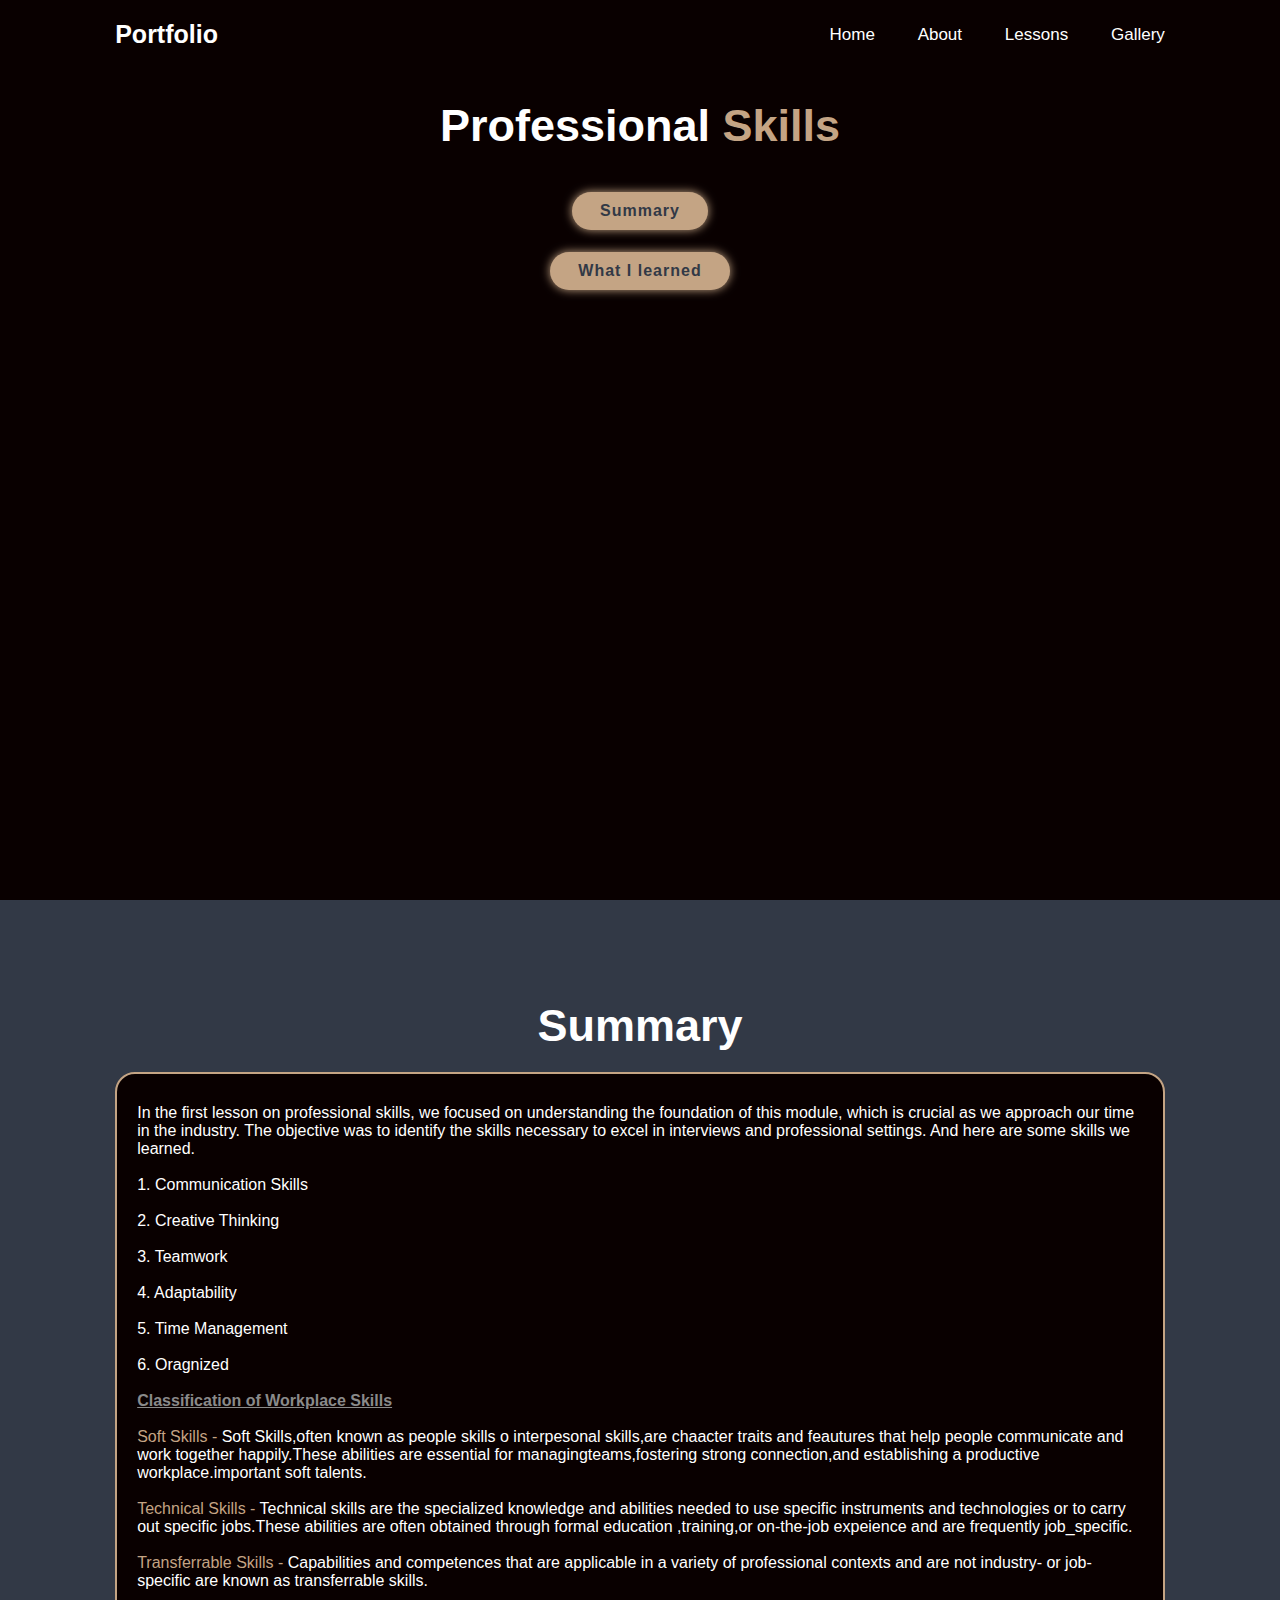
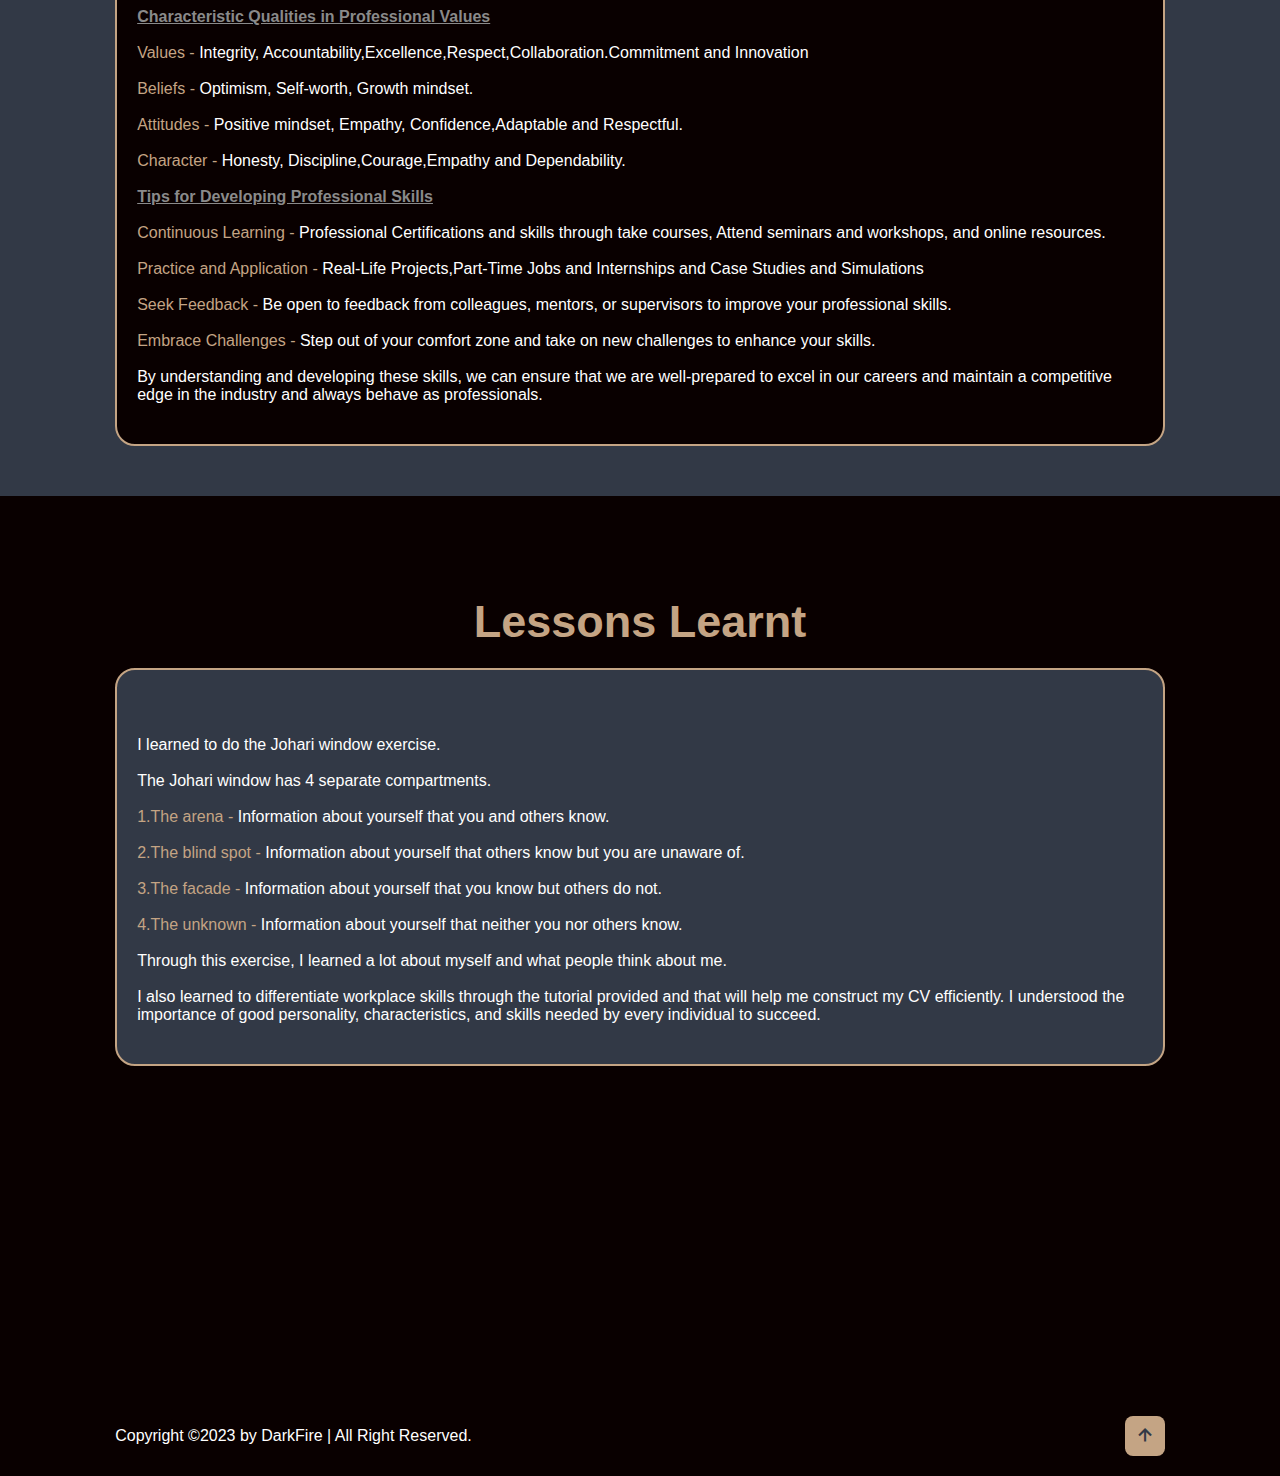
<file: professional skills/1.html>
<!-- <br><br> <span class="span1"></span>
<br><br><span> - </span> -->
                
<!DOCTYPE html>
<html lang="en">
<head>
    <meta charset="UTF-8">
    <meta name="viewport" content="width=device-width, initial-scale=1.0">
    <link href='https://unpkg.com/boxicons@2.1.4/css/boxicons.min.css' rel='stylesheet'>
    <link rel="stylesheet" href="index.css">
    <style>
        .Lessons h2{
            margin-bottom: 40px;
        }
        .button-container {
            text-align: center;
        }
        .Summary{
            background: var(--second-bg-color);
        }
        .summary-card p{
            background:var(--bg-color) ;
            padding: 3rem 2rem 4rem;
            border-radius: 2rem;
            text-align: left;
            border: .2rem solid var(--main-color);
            font-size: 1.6rem;
            margin: 2rem 0 3rem;
        }
        .lesson-card p{
            background:var(--second-bg-color) ;
            padding: 3rem 2rem 4rem;
            border-radius: 2rem;
            text-align: left;
            border: .2rem solid var(--main-color);
            font-size: 1.6rem;
            margin: 2rem 0 3rem;
        }
    </style>
    <title>Document</title>
</head>
<body>
    <!-- navbar section design  -->
    <header class="header">
        <a href="#" class="logo">Portfolio</a>

        <box-icon name='menu' id="menu-icon"></box-icon>

        <nav class="navbar">
            <a href="index.html">Home</a>
            <a href="index.html#about">About</a>
            <a href="index.html#services">Lessons</a>
            <a href="index.html#portfolio">Gallery</a>
        </nav>
    </header>

    <!-- button section design  -->
    <section class="Lessons" id="Lessons">
        <h2 class="heading">Professional <span>Skills</span></h2>

        <div class="button-container">
            <a href="#Summary" class="btn">Summary</a><br><br><br>
            <a href="#learnt" class="btn">What I learned</a><br><br><br>
            <!-- <a href="#application" class="btn">How I can apply them</a><br><br><br> -->

        </div>
    </section>

    <!-- summary section design  -->
    <section class="Summary" id="Summary">
        <h2 class="heading">Summary</h2>
        <div class="summary-card">
            <p>In the first lesson on professional skills, we focused on understanding the foundation of this module, which is crucial as we approach our time in the industry. The objective was to identify the skills necessary to excel in interviews and professional settings. And here are some skills we learned.
                <br><br> 1. Communication Skills
                <br><br> 2. Creative Thinking</span> 
                <br><br> 3. Teamwork
                <br><br> 4. Adaptability 
                <br><br> 5. Time Management
                <br><br> 6. Oragnized

                <br><br> <span class="span1">Classification of Workplace Skills</span>
                <br><br><span>Soft Skills - </span>Soft Skills,often known as people skills o interpesonal skills,are chaacter traits and feautures that help people communicate and work together happily.These abilities are essential for managingteams,fostering strong connection,and establishing a productive workplace.important soft talents.
                <br><br><span>Technical Skills - </span>Technical skills are the specialized knowledge and abilities needed to use specific instruments and technologies or to carry out specific jobs.These abilities are often obtained through formal education ,training,or on-the-job expeience and are frequently job_specific.
                <br><br><span>Transferrable Skills - </span>Capabilities and competences that are applicable in a variety of professional contexts and are not industry- or job-specific are known as transferrable skills. 
                
                <br><br> <span class="span1">Characteristic Qualities in Professional Values</span>
                <br><br><span>Values - </span>Integrity, Accountability,Excellence,Respect,Collaboration.Commitment and Innovation
                <br><br><span>Beliefs - </span> Optimism, Self-worth, Growth mindset.

                <br><br><span>Attitudes - </span>Positive mindset, Empathy, Confidence,Adaptable and Respectful.
                <br><br><span>Character - </span>Honesty, Discipline,Courage,Empathy and Dependability.

                <br><br> <span class="span1">Tips for Developing Professional Skills</span>
                <br><br><span>Continuous Learning - </span>Professional Certifications and skills through take courses, Attend seminars and workshops, and online resources.
                <br><br><span>Practice and Application - </span>Real-Life Projects,Part-Time Jobs and Internships and Case Studies and Simulations
                <br><br><span>Seek Feedback - </span>Be open to feedback from colleagues, mentors, or supervisors to improve your professional skills.
                <br><br><span>Embrace Challenges - </span>Step out of your comfort zone and take on new challenges to enhance your skills.
                <br><br>By understanding and developing these skills, we can ensure that we are well-prepared to excel in our careers and maintain a competitive edge in the industry and always behave as professionals.
            </p> 
        </div>
    </section>

    <!-- learnt section design  -->
    <section class="learnt" id="learnt">
        <h2 class="heading"><span>Lessons Learnt</span></h2>
        <div class="lesson-card">
            <p>
                <br><br>I learned to do the Johari window exercise.
                
                <br><br>The Johari window has 4 separate compartments.
                <br><br><span>1.The arena - </span>Information about yourself that you and others know.
                <br><br><span>2.The blind spot - </span>Information about yourself that others know but you are unaware of.
                <br><br><span>3.The facade - </span>Information about yourself that you know but others do not.
                <br><br><span>4.The unknown - </span>Information about yourself that neither you nor others know.

                <br><br>Through this exercise, I learned a lot about myself and what people think about me.
                <br><br>I also learned to differentiate workplace skills through the tutorial provided and that will help me construct my CV efficiently. I understood the importance of good personality, characteristics, and skills needed by every individual to succeed.
            </p>
        </div>
    </section>

    <footer class="footer">
        <div class="footer-text">
            <p>Copyright &copy;2023 by DarkFire | All Right Reserved.</p>
        </div>

        <div class="footer-iconTop">
            <a href="#Lessons"><i class='bx bx-up-arrow-alt'></i></a>
        </div>
    </footer>
    
    <script src="script.js"></script>
</body>
</html>
</file>
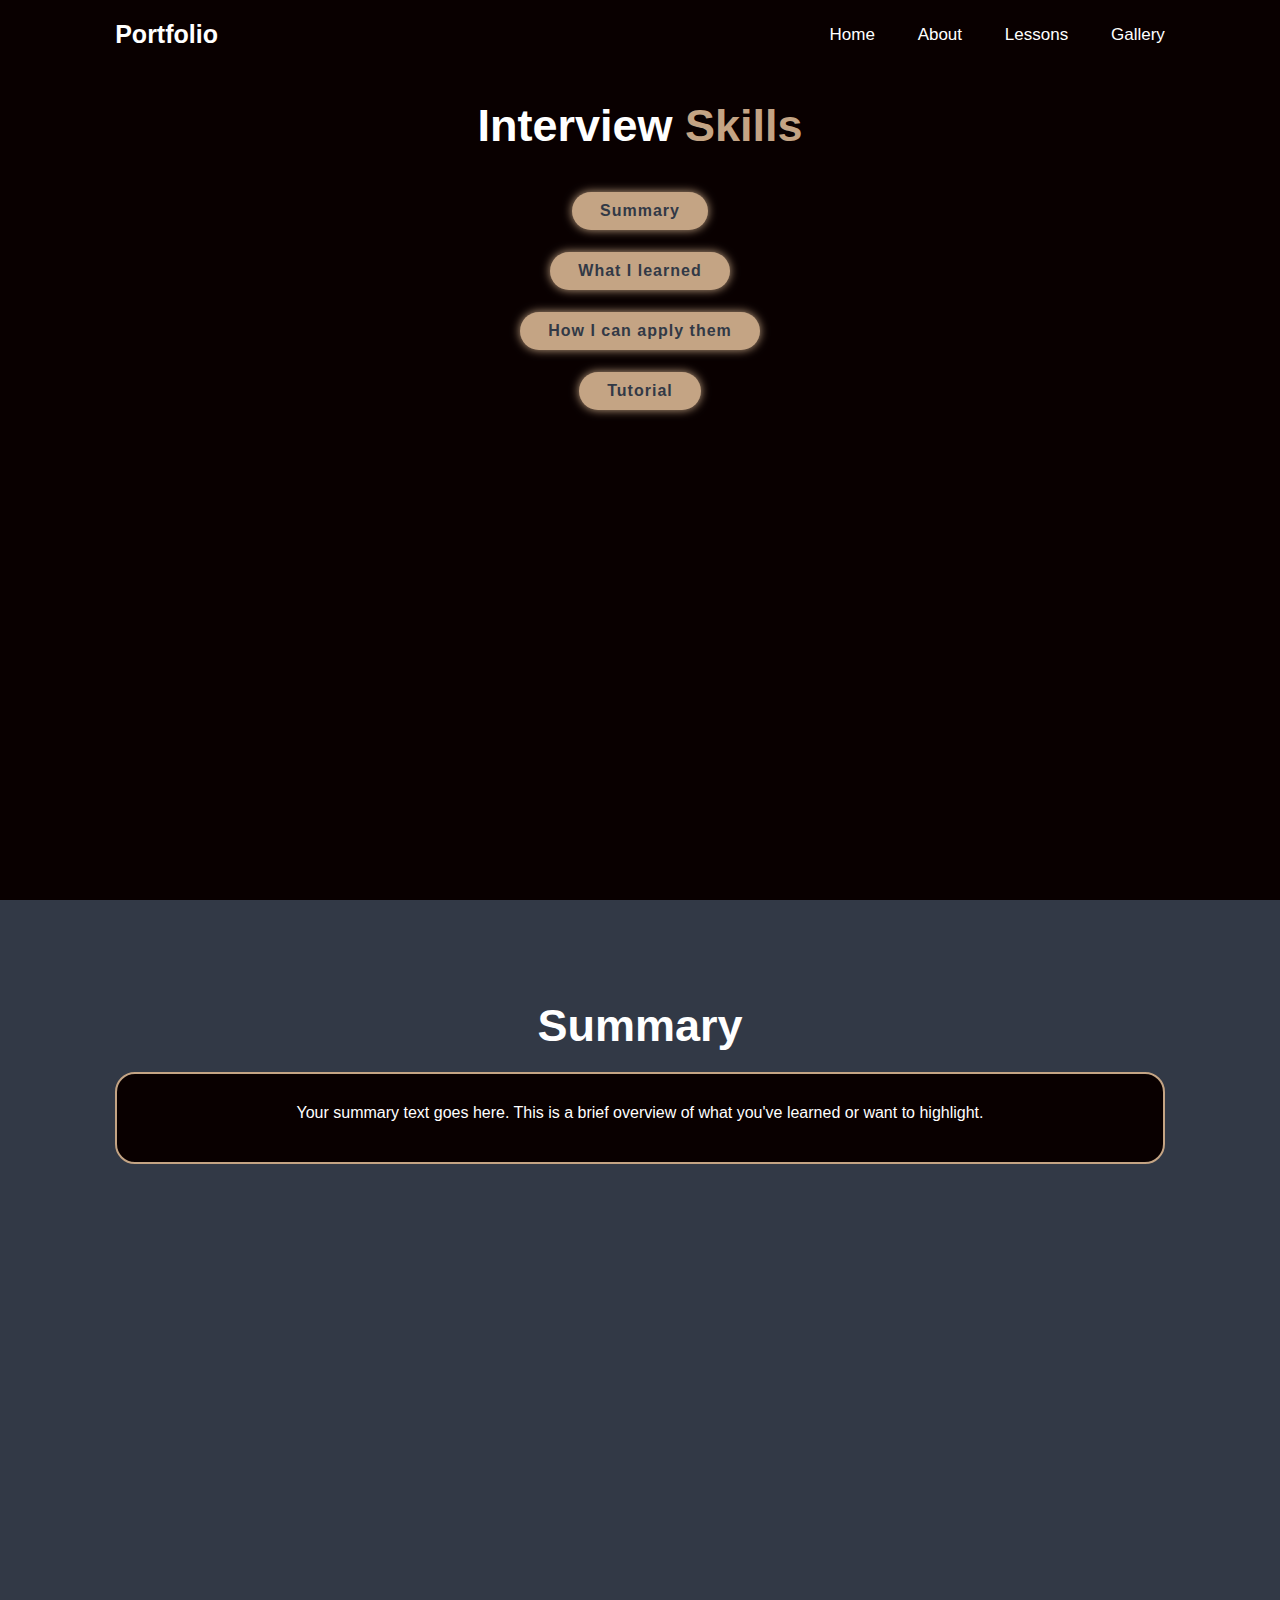
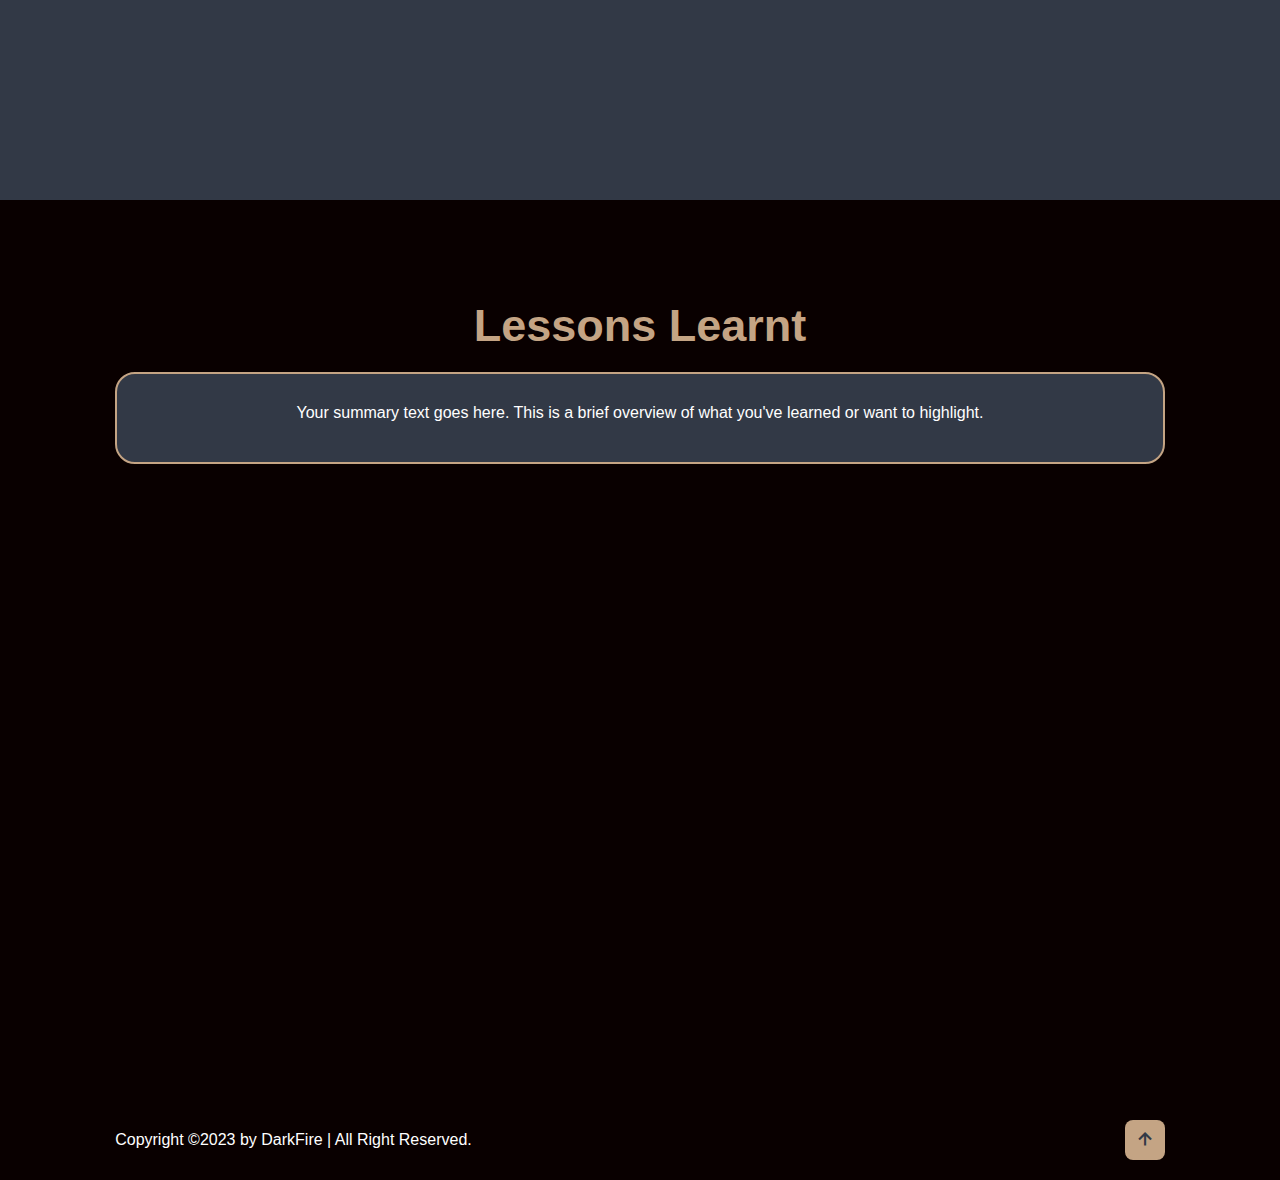
<file: professional skills/11.html>
<!DOCTYPE html>
<html lang="en">
<head>
    <meta charset="UTF-8">
    <meta name="viewport" content="width=device-width, initial-scale=1.0">
    <link href='https://unpkg.com/boxicons@2.1.4/css/boxicons.min.css' rel='stylesheet'>
    <link rel="stylesheet" href="index.css">
    <style>
        .Lessons h2{
            margin-bottom: 40px;
        }
        .button-container {
            text-align: center;
        }
        .Summary{
            background: var(--second-bg-color);
        }
        .summary-card p{
            background:var(--bg-color) ;
            padding: 3rem 2rem 4rem;
            border-radius: 2rem;
            text-align: center;
            border: .2rem solid var(--main-color);
            font-size: 1.6rem;
            margin: 2rem 0 3rem;
        }
        .lesson-card p{
            background:var(--second-bg-color) ;
            padding: 3rem 2rem 4rem;
            border-radius: 2rem;
            text-align: center;
            border: .2rem solid var(--main-color);
            font-size: 1.6rem;
            margin: 2rem 0 3rem;
        }
    </style>
    <title>Document</title>
</head>
<body>
    <!-- navbar section design  -->
    <header class="header">
        <a href="#" class="logo">Portfolio</a>

        <box-icon name='menu' id="menu-icon"></box-icon>

        <nav class="navbar">
            <a href="index.html">Home</a>
            <a href="index.html#about">About</a>
            <a href="index.html#services">Lessons</a>
            <a href="index.html#portfolio">Gallery</a>
        </nav>
    </header>

    <!-- button section design  -->
    <section class="Lessons" id="Lessons">
        <h2 class="heading">Interview <span>Skills</span></h2>

        <div class="button-container">
            <a href="#Summary" class="btn">Summary</a><br><br><br>
            <a href="#learnt" class="btn">What I learned</a><br><br><br>
            <a href="#application" class="btn">How I can apply them</a><br><br><br>
            <a href="#tutorial" class="btn">Tutorial</a>
        </div>
    </section>

    <!-- summary section design  -->
    <section class="Summary" id="Summary">
        <h2 class="heading">Summary</h2>
        <div class="summary-card">
            <p>Your summary text goes here. This is a brief overview of what you've learned or want to highlight.</p>
        </div>
    </section>

    <!-- learnt section design  -->
    <section class="learnt" id="learnt">
        <h2 class="heading"><span>Lessons Learnt</span></h2>
        <div class="lesson-card">
            <p>Your summary text goes here. This is a brief overview of what you've learned or want to highlight.</p>
        </div>
    </section>

    <footer class="footer">
        <div class="footer-text">
            <p>Copyright &copy;2023 by DarkFire | All Right Reserved.</p>
        </div>

        <div class="footer-iconTop">
            <a href="#Lessons"><i class='bx bx-up-arrow-alt'></i></a>
        </div>
    </footer>
    
    <script src="script.js"></script>
</body>
</html>
</file>
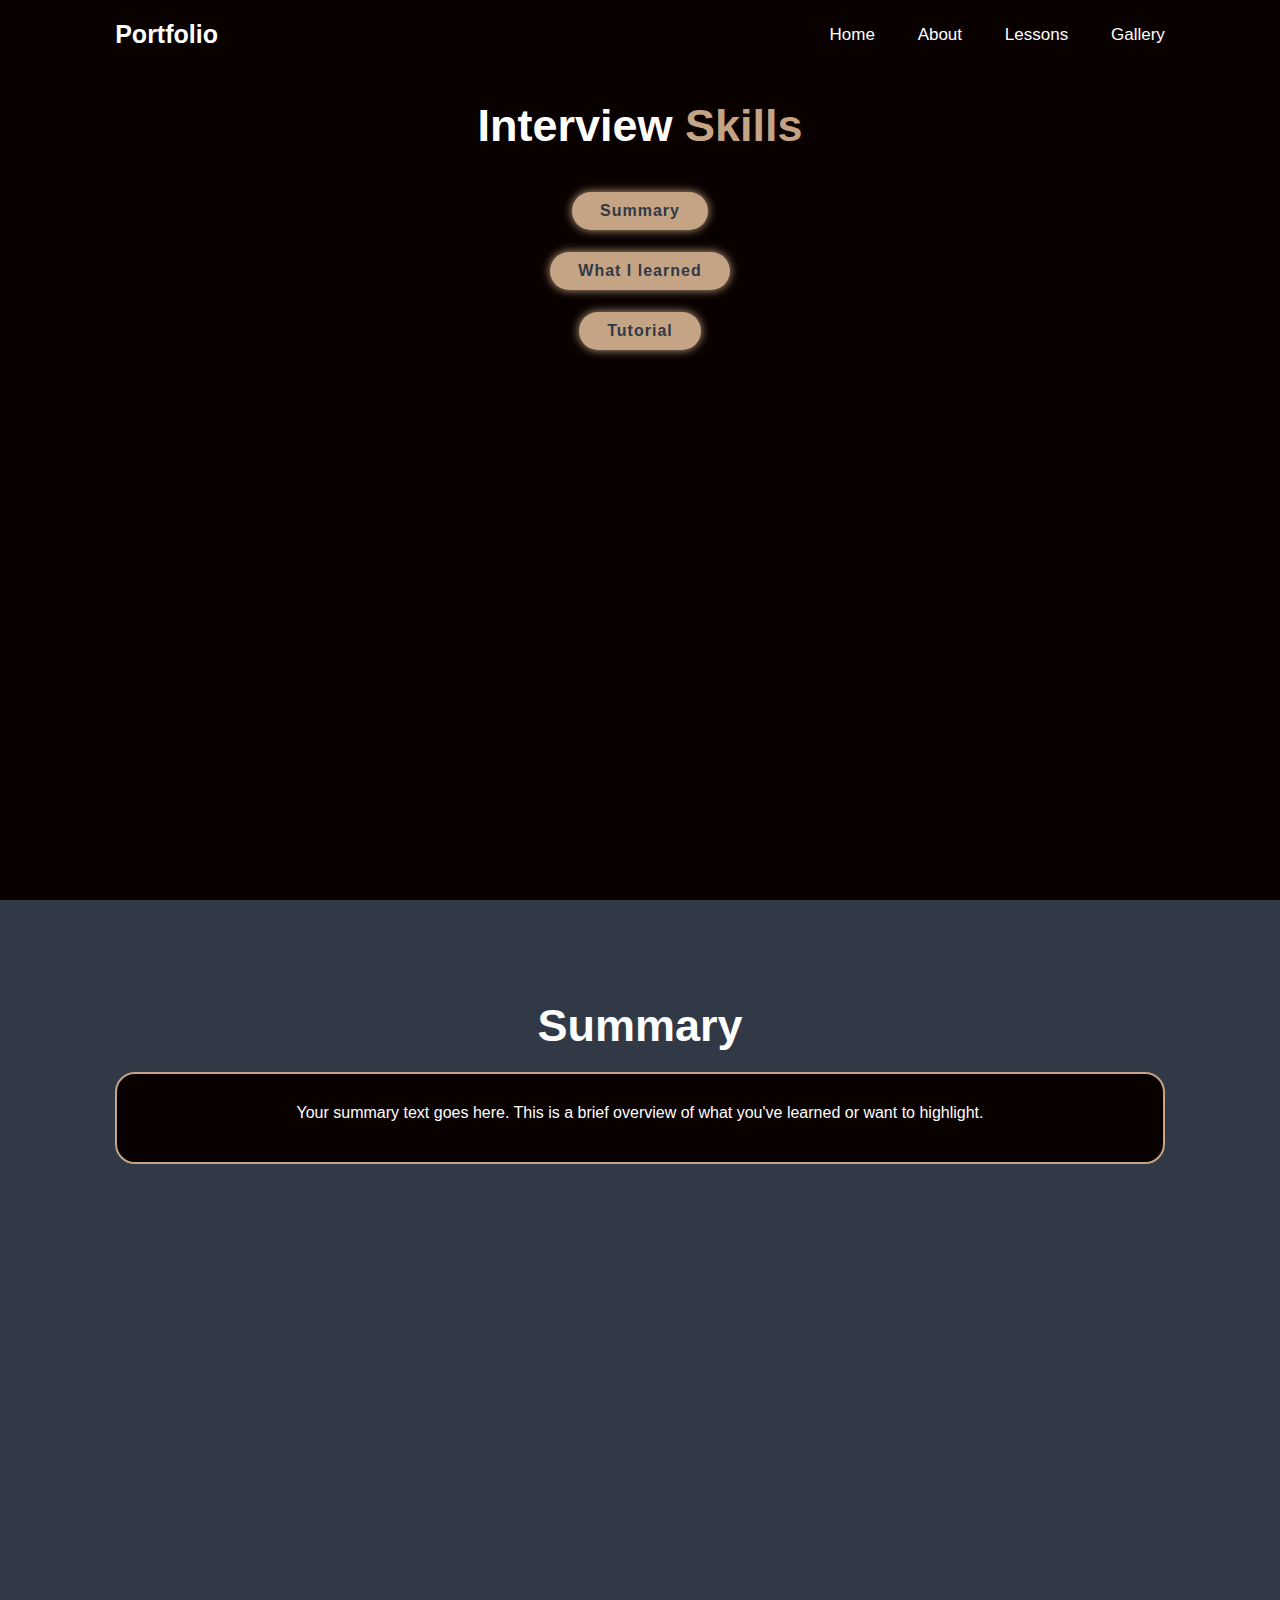
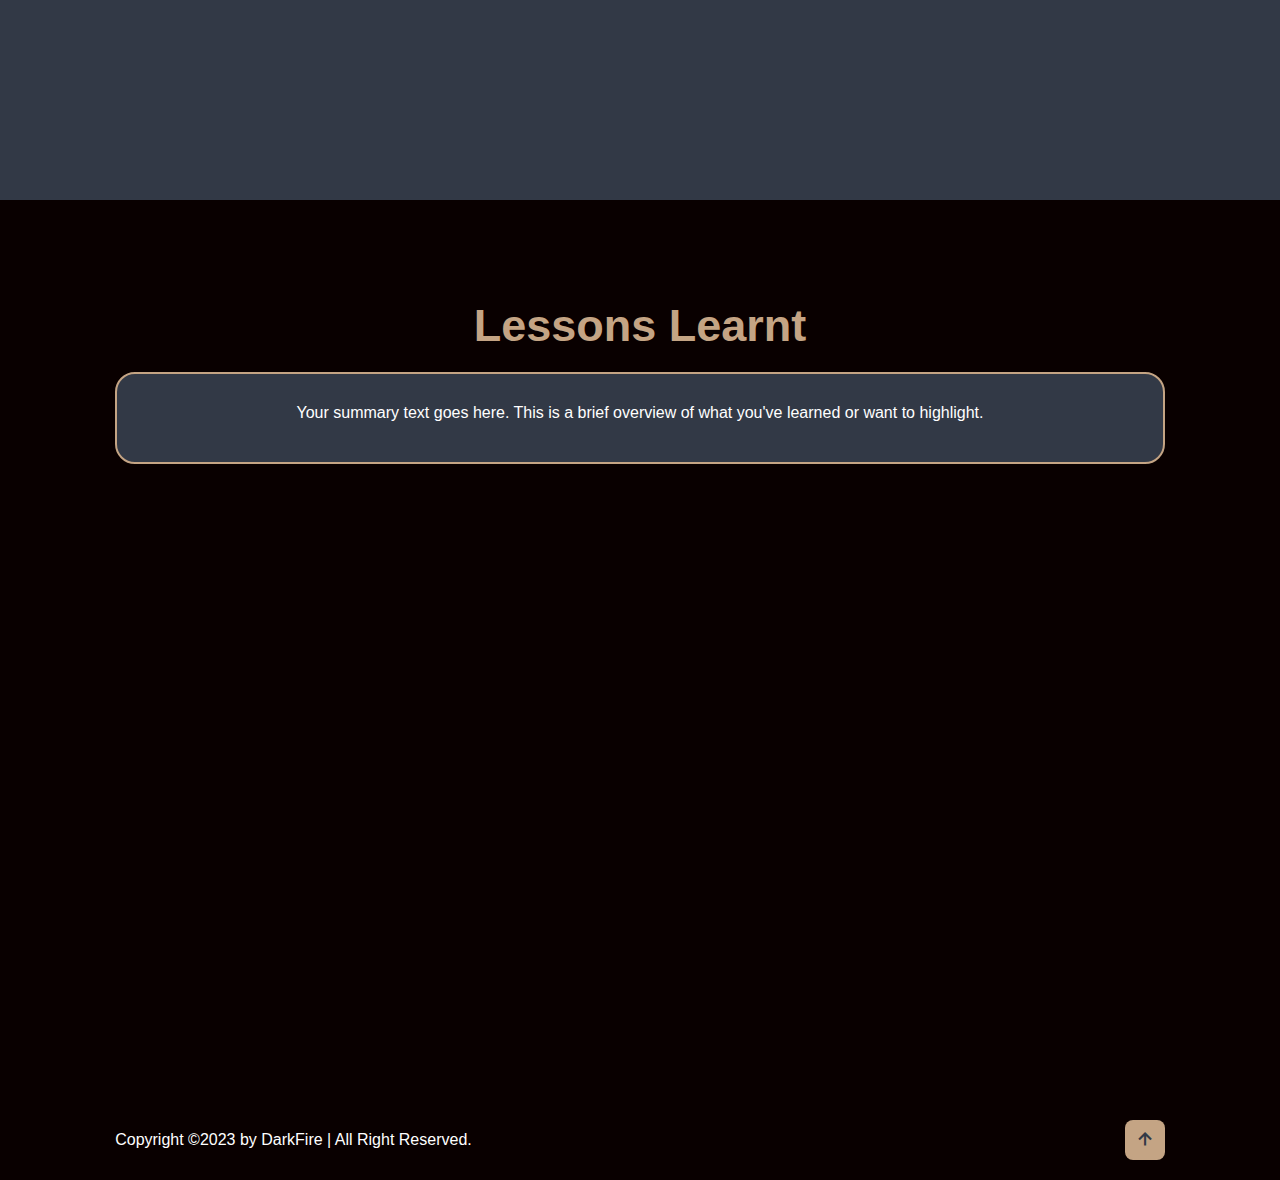
<file: professional skills/12.html>
<!DOCTYPE html>
<html lang="en">
<head>
    <meta charset="UTF-8">
    <meta name="viewport" content="width=device-width, initial-scale=1.0">
    <link href='https://unpkg.com/boxicons@2.1.4/css/boxicons.min.css' rel='stylesheet'>
    <link rel="stylesheet" href="index.css">
    <style>
        .Lessons h2{
            margin-bottom: 40px;
        }
        .button-container {
            text-align: center;
        }
        .Summary{
            background: var(--second-bg-color);
        }
        .summary-card p{
            background:var(--bg-color) ;
            padding: 3rem 2rem 4rem;
            border-radius: 2rem;
            text-align: center;
            border: .2rem solid var(--main-color);
            font-size: 1.6rem;
            margin: 2rem 0 3rem;
        }
        .lesson-card p{
            background:var(--second-bg-color) ;
            padding: 3rem 2rem 4rem;
            border-radius: 2rem;
            text-align: center;
            border: .2rem solid var(--main-color);
            font-size: 1.6rem;
            margin: 2rem 0 3rem;
        }
    </style>
    <title>Document</title>
</head>
<body>
    <!-- navbar section design  -->
    <header class="header">
        <a href="#" class="logo">Portfolio</a>

        <box-icon name='menu' id="menu-icon"></box-icon>

        <nav class="navbar">
            <a href="index.html">Home</a>
            <a href="index.html#about">About</a>
            <a href="index.html#services">Lessons</a>
            <a href="index.html#portfolio">Gallery</a>
        </nav>
    </header>

    <!-- button section design  -->
    <section class="Lessons" id="Lessons">
        <h2 class="heading">Interview <span>Skills</span></h2>

        <div class="button-container">
            <a href="#Summary" class="btn">Summary</a><br><br><br>
            <a href="#learnt" class="btn">What I learned</a><br><br><br>
            <a href="#tutorial" class="btn">Tutorial</a>
        </div>
    </section>

    <!-- summary section design  -->
    <section class="Summary" id="Summary">
        <h2 class="heading">Summary</h2>
        <div class="summary-card">
            <p>Your summary text goes here. This is a brief overview of what you've learned or want to highlight.</p>
        </div>
    </section>

    <!-- learnt section design  -->
    <section class="learnt" id="learnt">
        <h2 class="heading"><span>Lessons Learnt</span></h2>
        <div class="lesson-card">
            <p>Your summary text goes here. This is a brief overview of what you've learned or want to highlight.</p>
        </div>
    </section>

    <footer class="footer">
        <div class="footer-text">
            <p>Copyright &copy;2023 by DarkFire | All Right Reserved.</p>
        </div>

        <div class="footer-iconTop">
            <a href="#Lessons"><i class='bx bx-up-arrow-alt'></i></a>
        </div>
    </footer>
    
    <script src="script.js"></script>
</body>
</html>
</file>
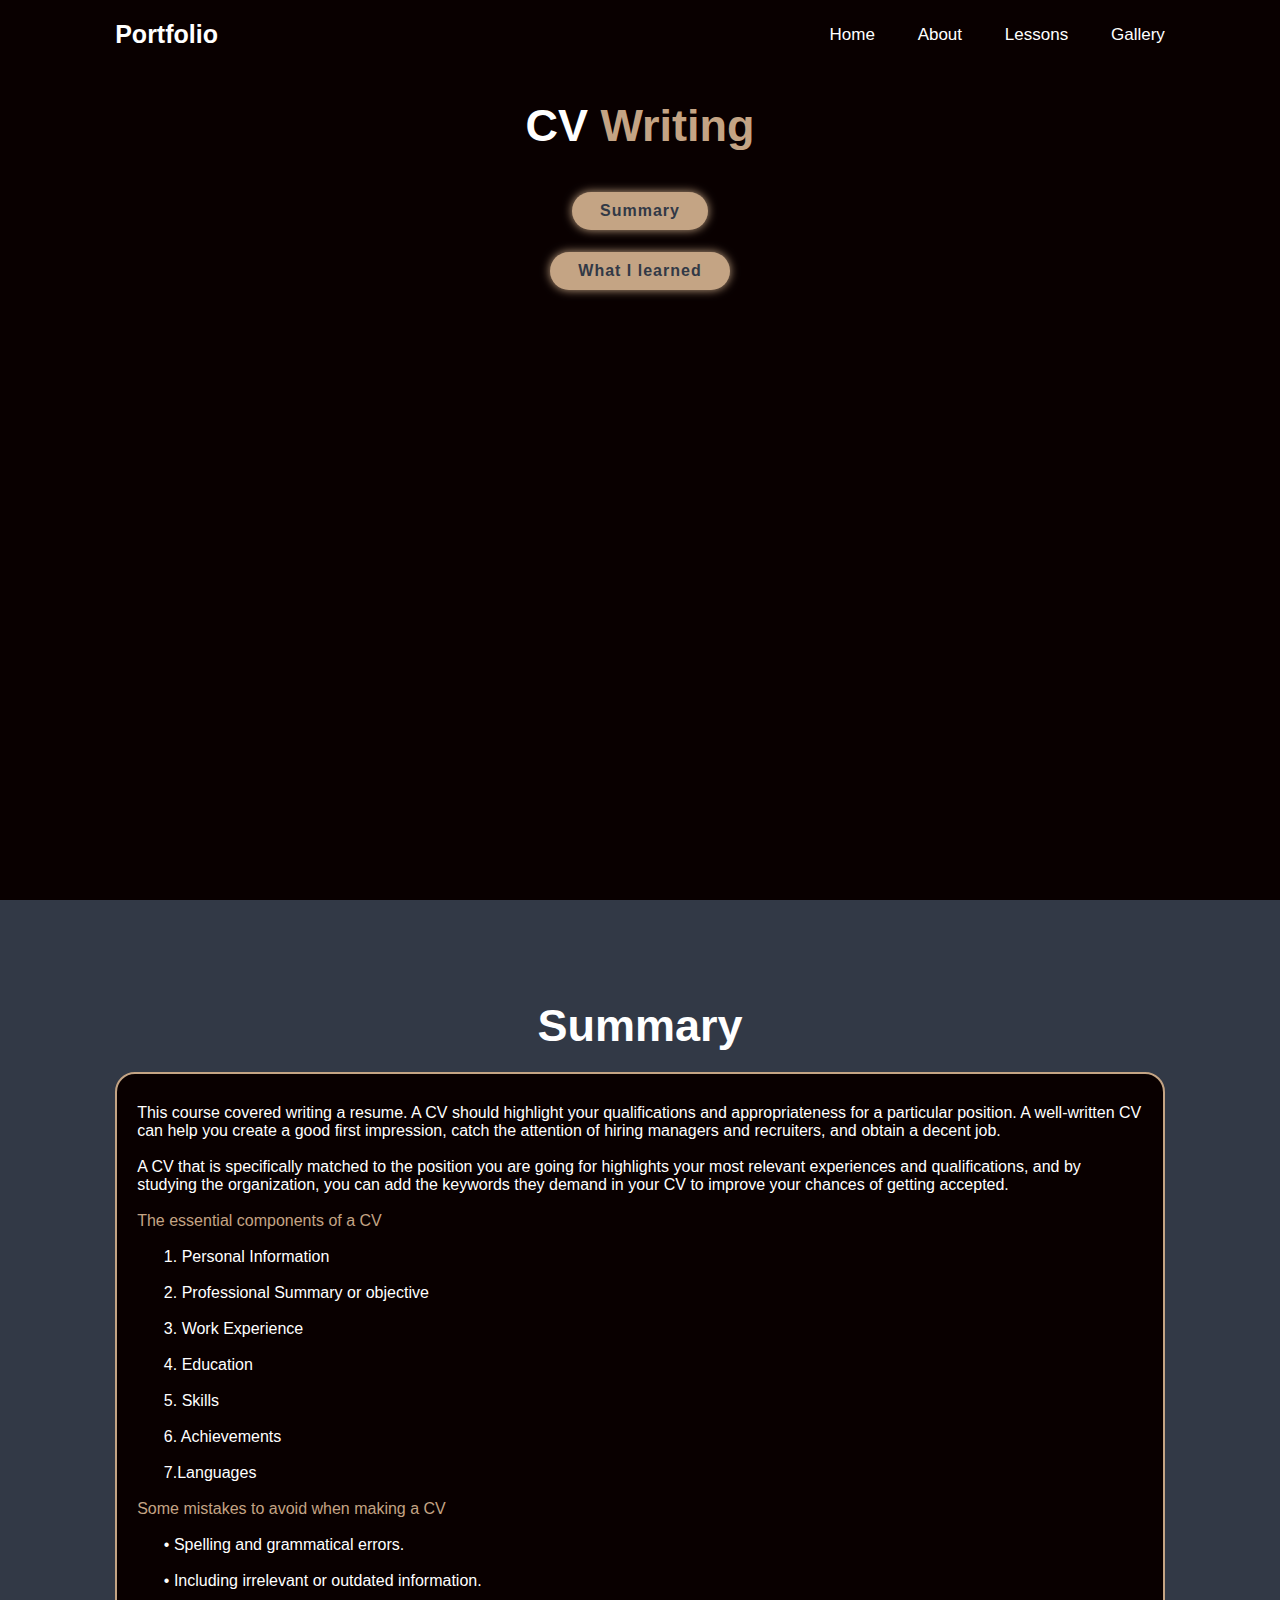
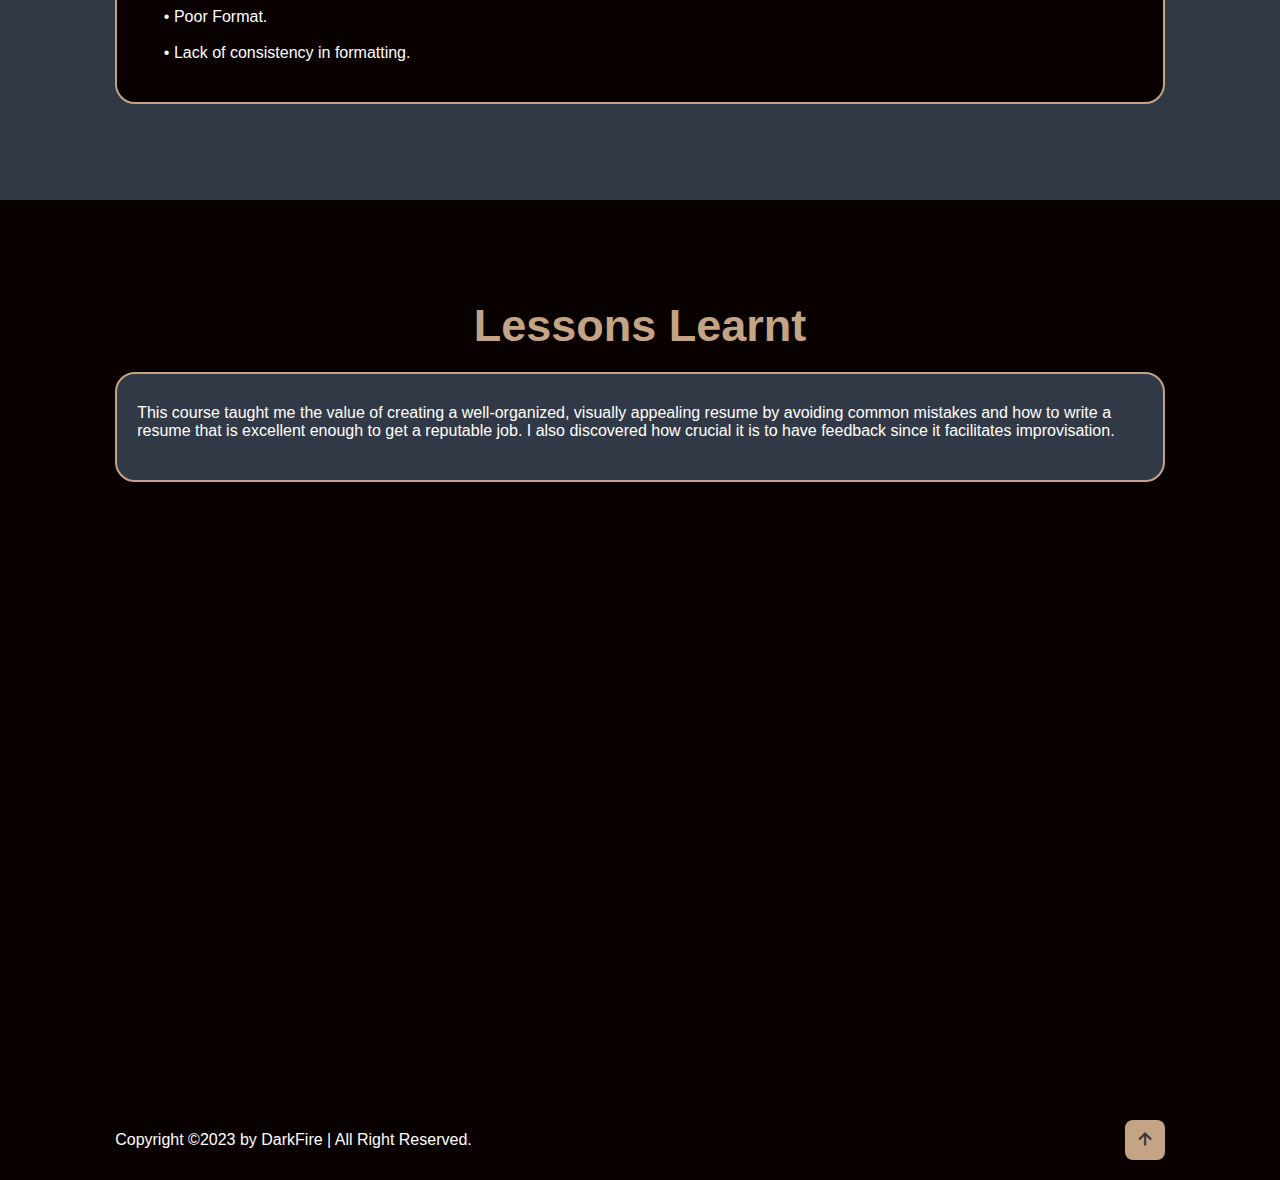
<file: professional skills/2.html>
<!DOCTYPE html>
<html lang="en">
<head>
    <meta charset="UTF-8">
    <meta name="viewport" content="width=device-width, initial-scale=1.0">
    <link href='https://unpkg.com/boxicons@2.1.4/css/boxicons.min.css' rel='stylesheet'>
    <link rel="stylesheet" href="index.css">
    <style>
        .Lessons h2{
            margin-bottom: 40px;
        }
        .button-container {
            text-align: center;
        }
        .Summary{
            background: var(--second-bg-color);
        }
        .summary-card p{
            background:var(--bg-color) ;
            padding: 3rem 2rem 4rem;
            border-radius: 2rem;
            text-align: left;
            border: .2rem solid var(--main-color);
            font-size: 1.6rem;
            margin: 2rem 0 3rem;
        }
        .lesson-card p{
            background:var(--second-bg-color) ;
            padding: 3rem 2rem 4rem;
            border-radius: 2rem;
            text-align: left;
            border: .2rem solid var(--main-color);
            font-size: 1.6rem;
            margin: 2rem 0 3rem;
        }
    </style>
    <title>Document</title>
</head>
<body>
    <!-- navbar section design  -->
    <header class="header">
        <a href="#" class="logo">Portfolio</a>

        <box-icon name='menu' id="menu-icon"></box-icon>

        <nav class="navbar">
            <a href="index.html">Home</a>
            <a href="index.html#about">About</a>
            <a href="index.html#services">Lessons</a>
            <a href="index.html#portfolio">Gallery</a>
        </nav>
    </header>

    <!-- button section design  -->
    <section class="Lessons" id="Lessons">
        <h2 class="heading">CV <span>Writing</span></h2>

        <div class="button-container">
            <a href="#Summary" class="btn">Summary</a><br><br><br>
            <a href="#learnt" class="btn">What I learned</a><br><br><br>
        </div>
    </section>

    <!-- summary section design  -->
    <section class="Summary" id="Summary">
        <h2 class="heading">Summary</h2>
        <div class="summary-card">
            <p>
                This course covered writing a resume. A CV should highlight your qualifications and appropriateness for a particular position. A well-written CV can help you create a good first impression, catch the attention of hiring managers and recruiters, and obtain a decent job.



                <br><br>A CV that is specifically matched to the position you are going for highlights your most relevant experiences and qualifications, and by studying the organization, you can add the keywords they demand in your CV to improve your chances of getting accepted.

                <br><br><span>The essential components of a CV</span>
                <br><br>&nbsp;&nbsp;&nbsp;&nbsp;&nbsp;&nbsp;1. Personal Information 
                <br><br>&nbsp;&nbsp;&nbsp;&nbsp;&nbsp;&nbsp;2. Professional Summary or objective
                <br><br>&nbsp;&nbsp;&nbsp;&nbsp;&nbsp;&nbsp;3. Work Experience
                <br><br>&nbsp;&nbsp;&nbsp;&nbsp;&nbsp;&nbsp;4. Education
                <br><br>&nbsp;&nbsp;&nbsp;&nbsp;&nbsp;&nbsp;5. Skills
                <br><br>&nbsp;&nbsp;&nbsp;&nbsp;&nbsp;&nbsp;6. Achievements 
                <br><br>&nbsp;&nbsp;&nbsp;&nbsp;&nbsp;&nbsp;7.Languages

                <br><br><span>Some mistakes to avoid when making a CV</span>

                <br><br>&nbsp;&nbsp;&nbsp;&nbsp;&nbsp;&nbsp;•	Spelling and grammatical errors.
                <br><br>&nbsp;&nbsp;&nbsp;&nbsp;&nbsp;&nbsp;•	Including irrelevant or outdated information.
                <br><br>&nbsp;&nbsp;&nbsp;&nbsp;&nbsp;&nbsp;•	Poor Format.
                <br><br>&nbsp;&nbsp;&nbsp;&nbsp;&nbsp;&nbsp;•	Lack of consistency in formatting.
            </p>
        </div>
    </section>

    <!-- learnt section design  -->
    <section class="learnt" id="learnt">
        <h2 class="heading"><span>Lessons Learnt</span></h2>
        <div class="lesson-card">
            <p>
                This course taught me the value of creating a well-organized, visually appealing resume by avoiding common mistakes and how to write a resume that is excellent enough to get a reputable job. I also discovered how crucial it is to have feedback since it facilitates improvisation.

    </section>

    <footer class="footer">
        <div class="footer-text">
            <p>Copyright &copy;2023 by DarkFire | All Right Reserved.</p>
        </div>

        <div class="footer-iconTop">
            <a href="#Lessons"><i class='bx bx-up-arrow-alt'></i></a>
        </div>
    </footer>
    
    <script src="script.js"></script>
</body>
</html>
</file>
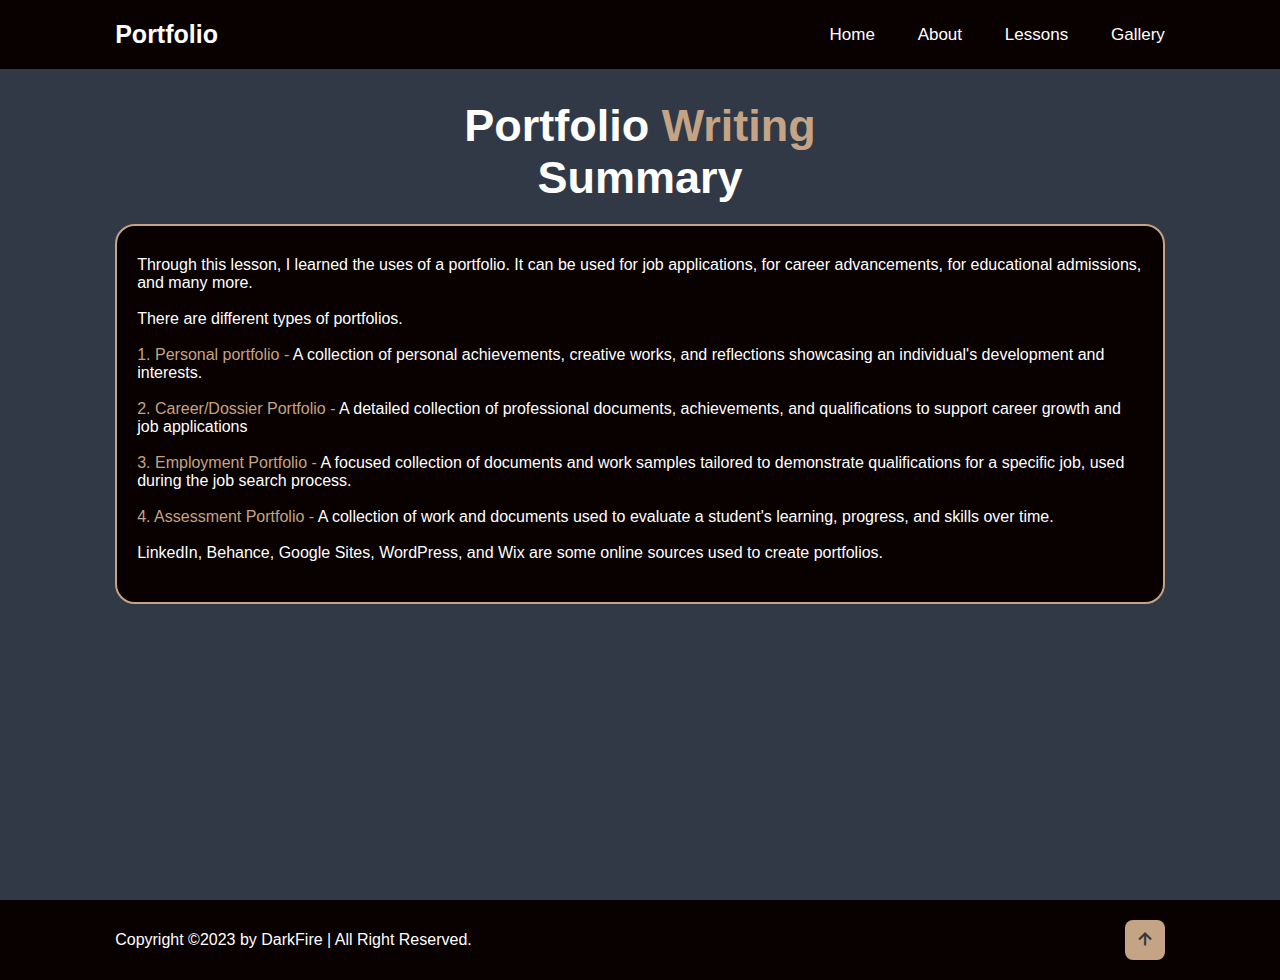
<file: professional skills/3.html>
<!DOCTYPE html>
<html lang="en">
<head>
    <meta charset="UTF-8">
    <meta name="viewport" content="width=device-width, initial-scale=1.0">
    <link href='https://unpkg.com/boxicons@2.1.4/css/boxicons.min.css' rel='stylesheet'>
    <link rel="stylesheet" href="index.css">
    <style>
        .Lessons h2{
            margin-bottom: 40px;
        }
        .button-container {
            text-align: center;
        }
        .Summary{
            background: var(--second-bg-color);
        }
        .summary-card p{
            background:var(--bg-color) ;
            padding: 3rem 2rem 4rem;
            border-radius: 2rem;
            text-align: left;
            border: .2rem solid var(--main-color);
            font-size: 1.6rem;
            margin: 2rem 0 3rem;
        }
        .lesson-card p{
            background:var(--second-bg-color) ;
            padding: 3rem 2rem 4rem;
            border-radius: 2rem;
            text-align: left;
            border: .2rem solid var(--main-color);
            font-size: 1.6rem;
            margin: 2rem 0 3rem;
        }
    </style>
    <title>Document</title>
</head>
<body>
    <!-- navbar section design  -->
    <header class="header">
        <a href="#" class="logo">Portfolio</a>

        <box-icon name='menu' id="menu-icon"></box-icon>

        <nav class="navbar">
            <a href="index.html">Home</a>
            <a href="index.html#about">About</a>
            <a href="index.html#services">Lessons</a>
            <a href="index.html#portfolio">Gallery</a>
        </nav>
    </header>

    <!-- button section design  -->
    <!-- <section class="Lessons" id="Lessons">

        <div class="button-container">
            <a href="#Summary" class="btn">Summary</a><br><br><br>
            <a href="#learnt" class="btn">What I learned</a><br><br><br>
        </div>
    </section> -->

    <!-- summary section design  -->
    <section class="Summary" id="Summary">
        <h2 class="heading">Portfolio <span>Writing</span></h2>
        <h2 class="heading">Summary</h2>
        <div class="summary-card">
            <p>
                Through this lesson, I learned the uses of a portfolio. It can be used for job applications, for career advancements, for educational admissions, and many more.
                <br><br>There are different types of portfolios.
                <br><br><span>1. Personal portfolio - </span>A collection of personal achievements, creative works, and reflections showcasing an individual's development and interests.
                <br><br><span>2. Career/Dossier Portfolio - </span>A detailed collection of professional documents, achievements, and qualifications to support career growth and job applications
                <br><br><span>3. Employment Portfolio  - </span>A focused collection of documents and work samples tailored to demonstrate qualifications for a specific job, used during the job search process.
                <br><br><span>4. Assessment Portfolio  - </span>A collection of work and documents used to evaluate a student's learning, progress, and skills over time.
                <br><br>LinkedIn, Behance, Google Sites, WordPress, and Wix are some online sources used to create portfolios.
            </p>
        </div>
    </section>

    <footer class="footer">
        <div class="footer-text">
            <p>Copyright &copy;2023 by DarkFire | All Right Reserved.</p>
        </div>

        <div class="footer-iconTop">
            <a href="#Lessons"><i class='bx bx-up-arrow-alt'></i></a>
        </div>
    </footer>
    
    <script src="script.js"></script>
</body>
</html>
</file>
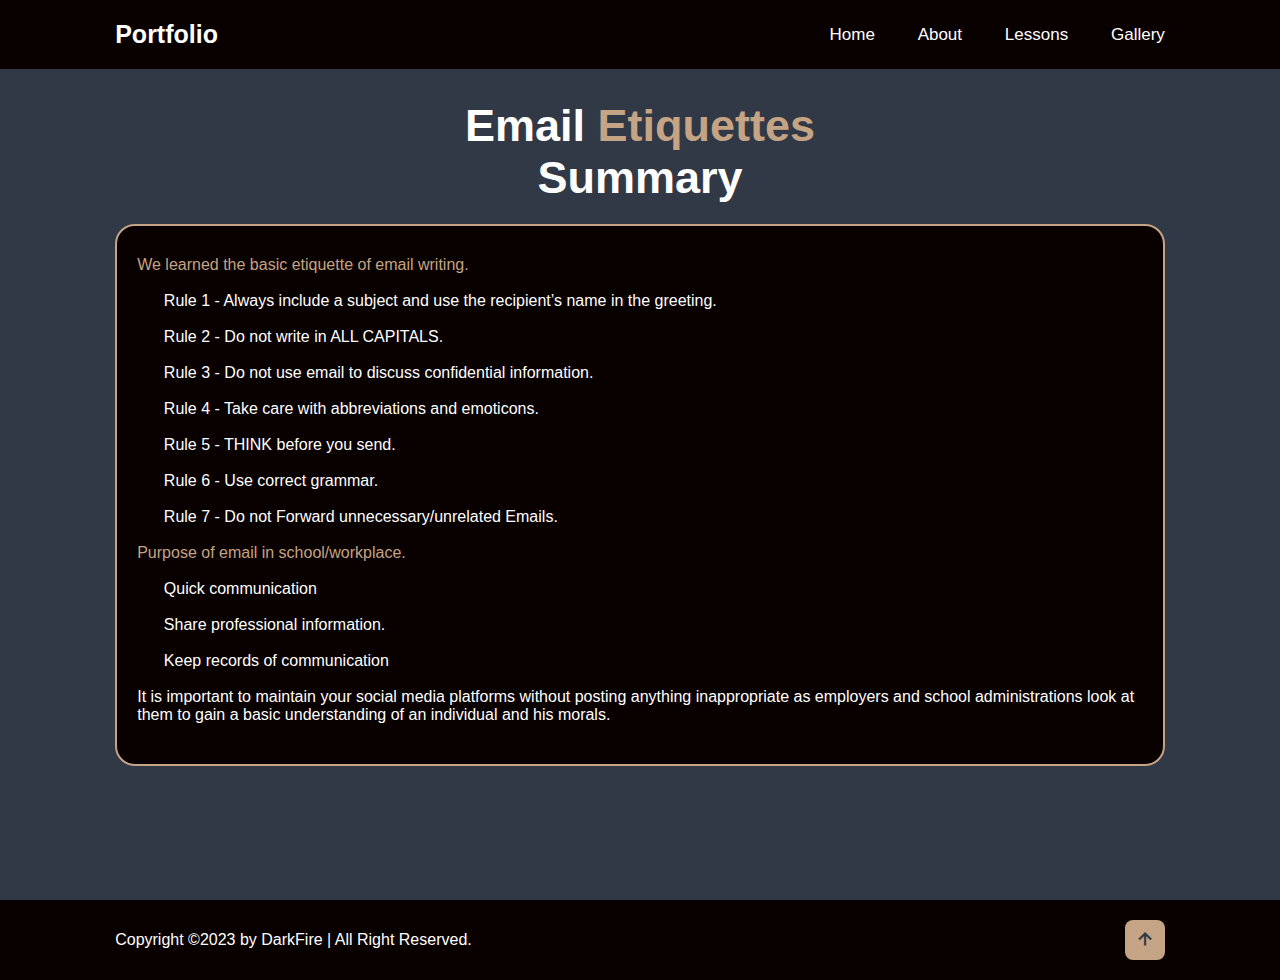
<file: professional skills/4.html>
<!DOCTYPE html>
<html lang="en">
<head>
    <meta charset="UTF-8">
    <meta name="viewport" content="width=device-width, initial-scale=1.0">
    <link href='https://unpkg.com/boxicons@2.1.4/css/boxicons.min.css' rel='stylesheet'>
    <link rel="stylesheet" href="index.css">
    <style>
        .Lessons h2{
            margin-bottom: 40px;
        }
        .button-container {
            text-align: center;
        }
        .Summary{
            background: var(--second-bg-color);
        }
        .summary-card p{
            background:var(--bg-color) ;
            padding: 3rem 2rem 4rem;
            border-radius: 2rem;
            text-align: left;
            border: .2rem solid var(--main-color);
            font-size: 1.6rem;
            margin: 2rem 0 3rem;
        }
        .lesson-card p{
            background:var(--second-bg-color) ;
            padding: 3rem 2rem 4rem;
            border-radius: 2rem;
            text-align: left;
            border: .2rem solid var(--main-color);
            font-size: 1.6rem;
            margin: 2rem 0 3rem;
        }
    </style>
    <title>Document</title>
</head>
<body>
    <!-- navbar section design  -->
    <header class="header">
        <a href="#" class="logo">Portfolio</a>

        <box-icon name='menu' id="menu-icon"></box-icon>

        <nav class="navbar">
            <a href="index.html">Home</a>
            <a href="index.html#about">About</a>
            <a href="index.html#services">Lessons</a>
            <a href="index.html#portfolio">Gallery</a>
        </nav>
    </header>

    <!-- button section design  -->
    <!-- <section class="Lessons" id="Lessons">

        <div class="button-container">
            <a href="#Summary" class="btn">Summary</a><br><br><br>
            <a href="#learnt" class="btn">What I learned</a><br><br><br>
        </div>
    </section> -->

    <!-- summary section design  -->
    <section class="Summary" id="Summary">
        <h2 class="heading">Email <span>Etiquettes</span></h2>
        <h2 class="heading">Summary</h2>
        <div class="summary-card">
            <p>
                <span>We learned the basic etiquette of email writing.</span>
                <br><br>&nbsp;&nbsp;&nbsp;&nbsp;&nbsp;&nbsp;Rule 1 - Always include a subject and use the recipient’s name in the greeting.
                <br><br>&nbsp;&nbsp;&nbsp;&nbsp;&nbsp;&nbsp;Rule 2 - Do not write in ALL CAPITALS.
                <br><br>&nbsp;&nbsp;&nbsp;&nbsp;&nbsp;&nbsp;Rule 3 - Do not use email to discuss confidential information.
                <br><br>&nbsp;&nbsp;&nbsp;&nbsp;&nbsp;&nbsp;Rule 4 - Take care with abbreviations and emoticons.
                <br><br>&nbsp;&nbsp;&nbsp;&nbsp;&nbsp;&nbsp;Rule 5 - THINK before you send.
                <br><br>&nbsp;&nbsp;&nbsp;&nbsp;&nbsp;&nbsp;Rule 6 - Use correct grammar.
                <br><br>&nbsp;&nbsp;&nbsp;&nbsp;&nbsp;&nbsp;Rule 7 - Do not Forward unnecessary/unrelated Emails.
                <br><br><span>Purpose of email in school/workplace.</span>
                <br><br>&nbsp;&nbsp;&nbsp;&nbsp;&nbsp;&nbsp;Quick communication 
                <br><br>&nbsp;&nbsp;&nbsp;&nbsp;&nbsp;&nbsp;Share professional information. 
                <br><br>&nbsp;&nbsp;&nbsp;&nbsp;&nbsp;&nbsp;Keep records of communication
                <br><br>It is important to maintain your social media platforms without posting anything inappropriate as employers and school administrations look at them to gain a basic understanding of an individual and his morals.  
            </p>
        </div>
    </section>

    <footer class="footer">
        <div class="footer-text">
            <p>Copyright &copy;2023 by DarkFire | All Right Reserved.</p>
        </div>

        <div class="footer-iconTop">
            <a href="#Lessons"><i class='bx bx-up-arrow-alt'></i></a>
        </div>
    </footer>
    
    <script src="script.js"></script>
</body>
</html>
</file>
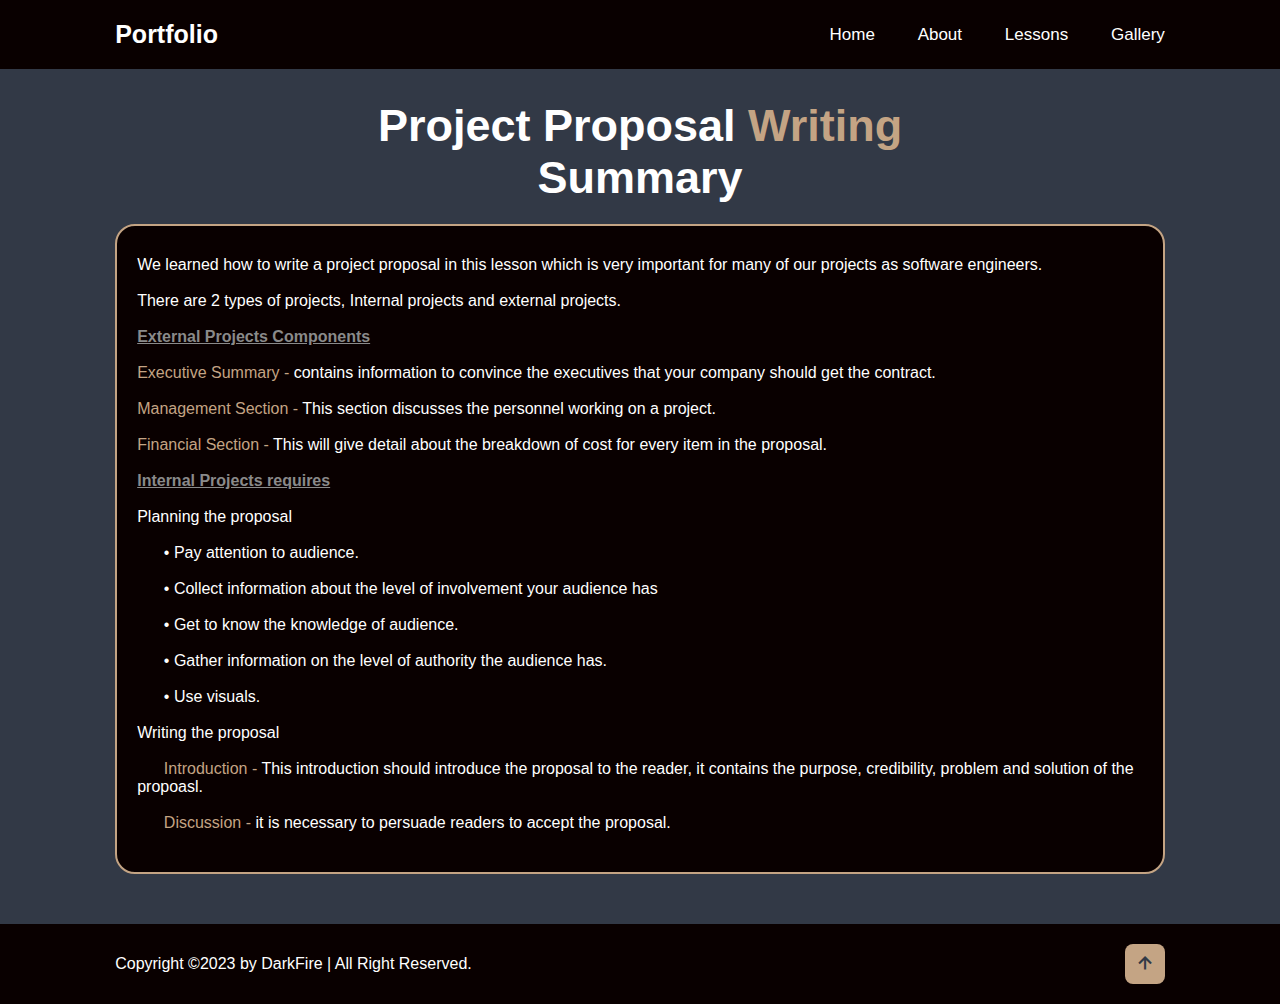
<file: professional skills/5.html>
<!DOCTYPE html>
<html lang="en">
<head>
    <meta charset="UTF-8">
    <meta name="viewport" content="width=device-width, initial-scale=1.0">
    <link href='https://unpkg.com/boxicons@2.1.4/css/boxicons.min.css' rel='stylesheet'>
    <link rel="stylesheet" href="index.css">
    <style>
        .Lessons h2{
            margin-bottom: 40px;
        }
        .button-container {
            text-align: center;
        }
        .Summary{
            background: var(--second-bg-color);
        }
        .summary-card p{
            background:var(--bg-color) ;
            padding: 3rem 2rem 4rem;
            border-radius: 2rem;
            text-align: left;
            border: .2rem solid var(--main-color);
            font-size: 1.6rem;
            margin: 2rem 0 3rem;
        }
        .lesson-card p{
            background:var(--second-bg-color) ;
            padding: 3rem 2rem 4rem;
            border-radius: 2rem;
            text-align: center;
            border: .2rem solid var(--main-color);
            font-size: 1.6rem;
            margin: 2rem 0 3rem;
        }
    </style>
    <title>Document</title>
</head>
<body>
    <!-- navbar section design  -->
    <header class="header">
        <a href="#" class="logo">Portfolio</a>

        <box-icon name='menu' id="menu-icon"></box-icon>

        <nav class="navbar">
            <a href="index.html">Home</a>
            <a href="index.html#about">About</a>
            <a href="index.html#services">Lessons</a>
            <a href="index.html#portfolio">Gallery</a>
        </nav>
    </header>

    <!-- button section design  -->
    <!-- <section class="Lessons" id="Lessons">

        <div class="button-container">
            <a href="#Summary" class="btn">Summary</a><br><br><br>
            <a href="#learnt" class="btn">What I learned</a><br><br><br>
        </div>
    </section> -->

    <!-- summary section design  -->
    <section class="Summary" id="Summary">
        <h2 class="heading">Project Proposal <span>Writing</span></h2>
        <h2 class="heading">Summary</h2>
        <div class="summary-card">
            <p>
            We learned how to write a project proposal in this lesson which is very important for many of our projects as software engineers.
            <br><br>There are 2 types of projects, Internal projects and external projects. 
           
            <br><br><span class="span1">External Projects Components </span>
            <br><br><span>Executive Summary - </span>contains information to convince the executives that your company should get the contract.
            <br><br><span>Management Section - </span>This section discusses the personnel working on a project.  
            <br><br><span>Financial Section - </span>This will give detail about the breakdown of cost for every item in the proposal.

            <br><br><span class="span1">Internal Projects requires </span>
            <br><br>Planning the proposal 
            <br><br>&nbsp;&nbsp;&nbsp;&nbsp;&nbsp;&nbsp;•   Pay attention to audience.
            <br><br>&nbsp;&nbsp;&nbsp;&nbsp;&nbsp;&nbsp;•	Collect information about the level of involvement your audience has 
            <br><br>&nbsp;&nbsp;&nbsp;&nbsp;&nbsp;&nbsp;•	Get to know the knowledge of audience.
            <br><br>&nbsp;&nbsp;&nbsp;&nbsp;&nbsp;&nbsp;•	Gather information on the level of authority the audience has.
            <br><br>&nbsp;&nbsp;&nbsp;&nbsp;&nbsp;&nbsp;•	Use visuals.
            <br><br>Writing the proposal 
            <br><br>&nbsp;&nbsp;&nbsp;&nbsp;&nbsp;&nbsp;<span>Introduction - </span>This introduction should introduce the proposal to the reader, it contains the purpose, credibility, problem and solution of the propoasl.  
            <br><br>&nbsp;&nbsp;&nbsp;&nbsp;&nbsp;&nbsp;<span>Discussion - </span>it is necessary to persuade readers to accept the proposal.    
            </p>
        </div>
    </section>

    <footer class="footer">
        <div class="footer-text">
            <p>Copyright &copy;2023 by DarkFire | All Right Reserved.</p>
        </div>

        <div class="footer-iconTop">
            <a href="#Lessons"><i class='bx bx-up-arrow-alt'></i></a>
        </div>
    </footer>
    
    <script src="script.js"></script>
</body>
</html>
</file>
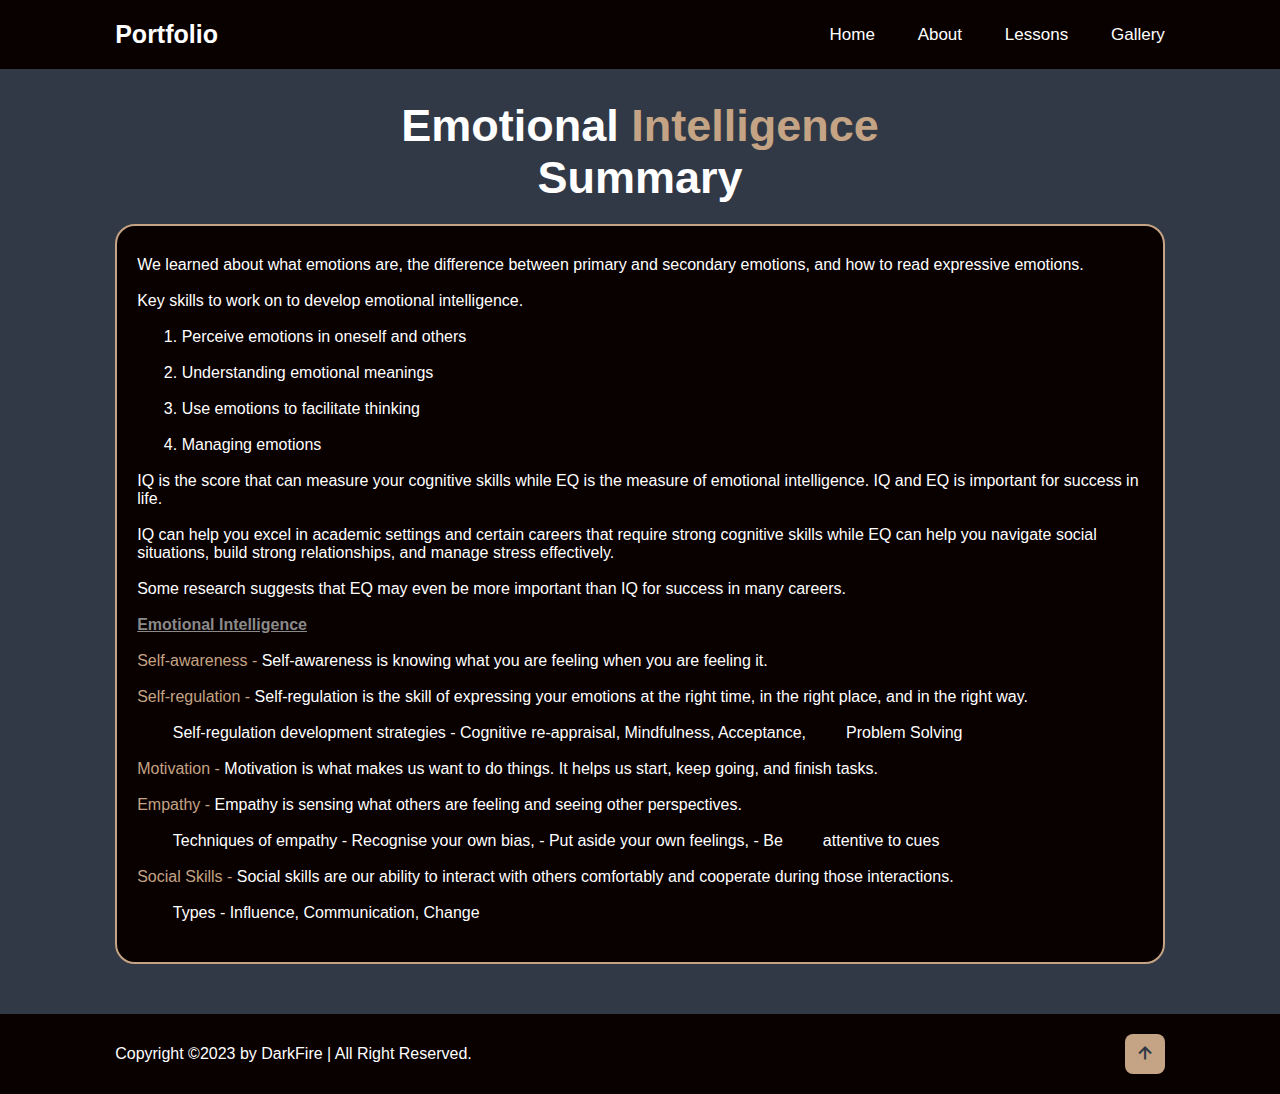
<file: professional skills/6.html>
<!DOCTYPE html>
<html lang="en">
<head>
    <meta charset="UTF-8">
    <meta name="viewport" content="width=device-width, initial-scale=1.0">
    <link href='https://unpkg.com/boxicons@2.1.4/css/boxicons.min.css' rel='stylesheet'>
    <link rel="stylesheet" href="index.css">
    <style>
        .Lessons h2{
            margin-bottom: 40px;
        }
        .button-container {
            text-align: center;
        }
        .Summary{
            background: var(--second-bg-color);
        }
        .summary-card p{
            background:var(--bg-color) ;
            padding: 3rem 2rem 4rem;
            border-radius: 2rem;
            text-align: left;
            border: .2rem solid var(--main-color);
            font-size: 1.6rem;
            margin: 2rem 0 3rem;
        }
        .lesson-card p{
            background:var(--second-bg-color) ;
            padding: 3rem 2rem 4rem;
            border-radius: 2rem;
            text-align: left;
            border: .2rem solid var(--main-color);
            font-size: 1.6rem;
            margin: 2rem 0 3rem;
        }
    </style>
    <title>Document</title>
</head>
<body>
    <!-- navbar section design  -->
    <header class="header">
        <a href="#" class="logo">Portfolio</a>

        <box-icon name='menu' id="menu-icon"></box-icon>

        <nav class="navbar">
            <a href="index.html">Home</a>
            <a href="index.html#about">About</a>
            <a href="index.html#services">Lessons</a>
            <a href="index.html#portfolio">Gallery</a>
        </nav>
    </header>

    <!-- button section design  -->
    <!-- <section class="Lessons" id="Lessons">
        <h2 class="heading">Interview <span>Skills</span></h2>

        <div class="button-container">
            <a href="#Summary" class="btn">Summary</a><br><br><br>
            <a href="#learnt" class="btn">What I learned</a><br><br><br>
            <a href="#application" class="btn">How I can apply them</a><br><br><br>
        </div>
    </section> -->

    <!-- summary section design  -->
    <section class="Summary" id="Summary">
        <h2 class="heading">Emotional <span>Intelligence</span></h2>
        <h2 class="heading">Summary</h2>
        <div class="summary-card">
            <p>
                We learned about what emotions are, the difference between primary and secondary emotions, and how to read expressive emotions.                

                <br><br> Key skills to work on to develop emotional intelligence.
                <br><br>&nbsp;&nbsp;&nbsp;&nbsp;&nbsp;&nbsp;1.	Perceive emotions in oneself and others     
                <br><br>&nbsp;&nbsp;&nbsp;&nbsp;&nbsp;&nbsp;2.	Understanding emotional meanings
                <br><br>&nbsp;&nbsp;&nbsp;&nbsp;&nbsp;&nbsp;3.	Use emotions to facilitate thinking
                <br><br>&nbsp;&nbsp;&nbsp;&nbsp;&nbsp;&nbsp;4.	Managing emotions  
                
                <br><br>IQ is the score that can measure your cognitive skills while EQ is the measure of emotional intelligence. IQ and EQ is important for success in life. 
                <br><br>IQ can help you excel in academic settings and certain careers that require strong cognitive skills while EQ can help you navigate social situations, build strong relationships, and manage stress effectively. 
                <br><br>Some research suggests that EQ may even be more important than IQ for success in many careers.
                
                <br><br><span class="span1">Emotional Intelligence </span>
                <br><br><span>Self-awareness - </span>Self-awareness is knowing what you are feeling when you are feeling it.
                <br><br><span>Self-regulation - </span>Self-regulation is the skill of expressing your emotions at the right time, in the right place, and in the right way.
                
                <br><br>&nbsp;&nbsp;&nbsp;&nbsp;&nbsp;&nbsp;&nbsp;&nbsp;Self-regulation development strategies - Cognitive re-appraisal, Mindfulness, Acceptance, &nbsp;&nbsp;&nbsp;&nbsp;&nbsp;&nbsp;&nbsp;&nbsp;Problem Solving
 
                <br><br><span>Motivation - </span>Motivation is what makes us want to do things. It helps us start, keep going, and finish tasks.
                <br><br><span>Empathy  - </span>Empathy is sensing what others are feeling and seeing other perspectives.
                <br><br>&nbsp;&nbsp;&nbsp;&nbsp;&nbsp;&nbsp;&nbsp;&nbsp;Techniques of empathy  - Recognise your own bias, -	Put aside your own feelings, -	Be &nbsp;&nbsp;&nbsp;&nbsp;&nbsp;&nbsp;&nbsp;&nbsp;attentive to cues 

                <br><br><span>Social Skills  - </span>Social skills are our ability to interact with others comfortably and cooperate during those interactions.
                <br><br>&nbsp;&nbsp;&nbsp;&nbsp;&nbsp;&nbsp;&nbsp;&nbsp;Types - Influence, Communication, Change 

                
            </p>
        </div>
    </section>

    <footer class="footer">
        <div class="footer-text">
            <p>Copyright &copy;2023 by DarkFire | All Right Reserved.</p>
        </div>

        <div class="footer-iconTop">
            <a href="#Lessons"><i class='bx bx-up-arrow-alt'></i></a>
        </div>
    </footer>
    
    <script src="script.js"></script>
</body>
</html>
</file>
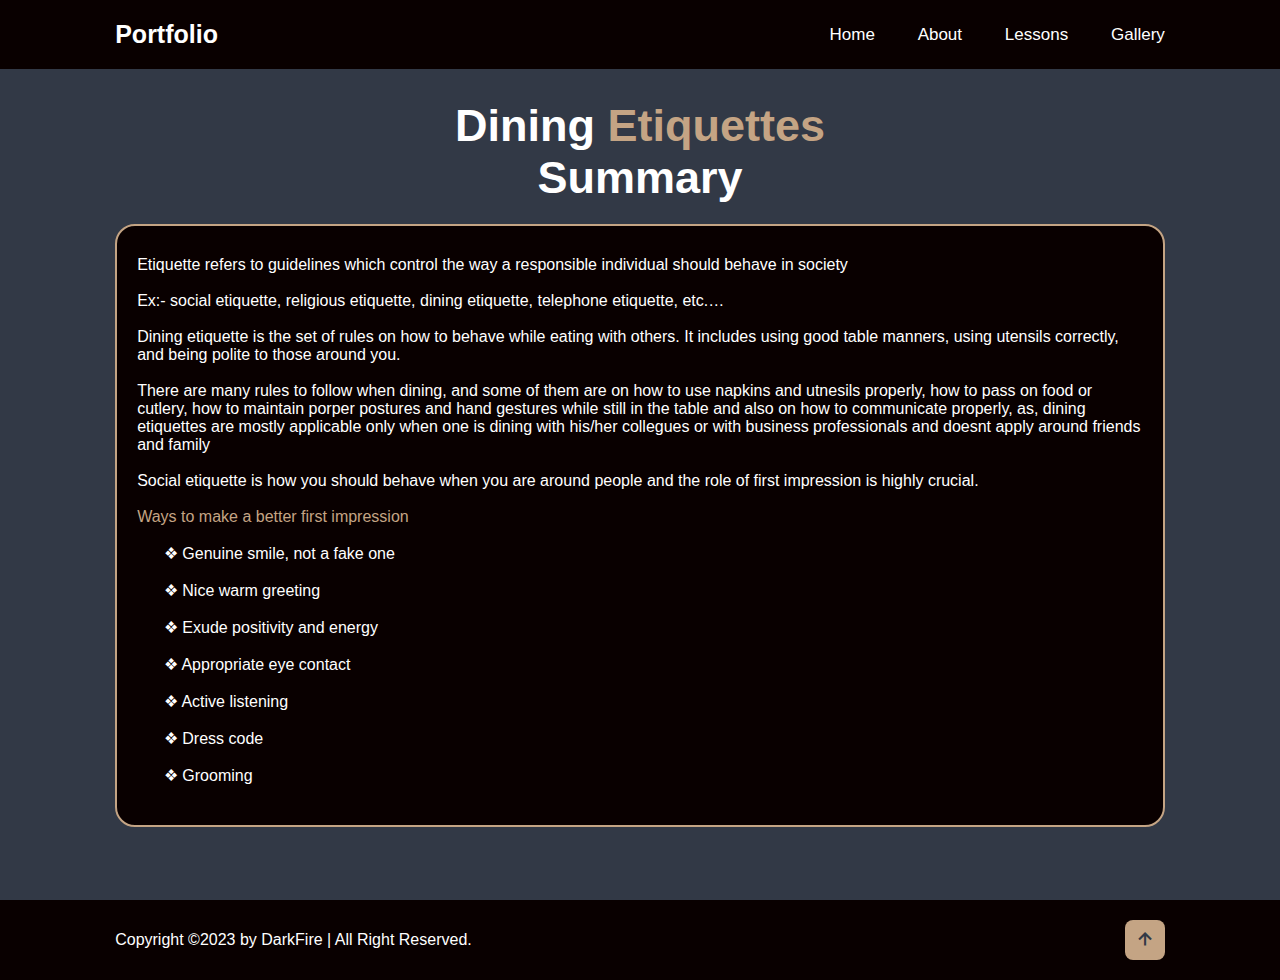
<file: professional skills/7.html>
<!DOCTYPE html>
<html lang="en">
<head>
    <meta charset="UTF-8">
    <meta name="viewport" content="width=device-width, initial-scale=1.0">
    <link href='https://unpkg.com/boxicons@2.1.4/css/boxicons.min.css' rel='stylesheet'>
    <link rel="stylesheet" href="index.css">
    <style>
        .Lessons h2{
            margin-bottom: 40px;
        }
        .button-container {
            text-align: center;
        }
        .Summary{
            background: var(--second-bg-color);
        }
        .summary-card p{
            background:var(--bg-color) ;
            padding: 3rem 2rem 4rem;
            border-radius: 2rem;
            text-align: left;
            border: .2rem solid var(--main-color);
            font-size: 1.6rem;
            margin: 2rem 0 3rem;
        }
    </style>
    <title>Document</title>
</head>
<body>
    <!-- navbar section design  -->
    <header class="header">
        <a href="#" class="logo">Portfolio</a>

        <box-icon name='menu' id="menu-icon"></box-icon>

        <nav class="navbar">
            <a href="index.html">Home</a>
            <a href="index.html#about">About</a>
            <a href="index.html#services">Lessons</a>
            <a href="index.html#portfolio">Gallery</a>
        </nav>
    </header>

    <!-- button section design  -->
    <!-- <section class="Lessons" id="Lessons">

        <div class="button-container">
            <a href="#Summary" class="btn">Summary</a><br><br><br>
            <a href="#learnt" class="btn">What I learned</a><br><br><br>
            <a href="#application" class="btn">How I can apply them</a><br><br><br>
            <a href="#tutorial" class="btn">Tutorial</a>
        </div>
    </section> -->

    <!-- summary section design  -->
    <section class="Summary" id="Summary">
        <h2 class="heading">Dining <span>Etiquettes</span></h2>
        <h2 class="heading">Summary</h2>
        <div class="summary-card">
            <p>
                Etiquette refers to guidelines which control the way a responsible individual should behave in society            
                <br><br>Ex:- social etiquette, religious etiquette, dining etiquette, telephone etiquette, etc.…
            <br><br>Dining etiquette is the set of rules on how to behave while eating with others. It includes using good table manners, using utensils correctly, and being polite to those around you.
            <br><br>There are many rules to follow when dining, and some of them are on how to use napkins and utnesils properly, how to pass on food or cutlery, how to maintain porper postures and hand gestures while still in the table and also on how to communicate properly, as, dining etiquettes are mostly applicable only when one is dining with his/her collegues or with business professionals and doesnt apply around friends and family
            <br><br>Social etiquette is how you should behave when you are around people and the role of first impression is highly crucial.
            <br><br><span>Ways to make a better first impression</span>
            <br><br>&nbsp;&nbsp;&nbsp;&nbsp;&nbsp;&nbsp;❖	Genuine smile, not a fake one
            <br><br>&nbsp;&nbsp;&nbsp;&nbsp;&nbsp;&nbsp;❖	Nice warm greeting
            <br><br>&nbsp;&nbsp;&nbsp;&nbsp;&nbsp;&nbsp;❖	Exude positivity and energy
            <br><br>&nbsp;&nbsp;&nbsp;&nbsp;&nbsp;&nbsp;❖	Appropriate eye contact
            <br><br>&nbsp;&nbsp;&nbsp;&nbsp;&nbsp;&nbsp;❖	Active listening
            <br><br>&nbsp;&nbsp;&nbsp;&nbsp;&nbsp;&nbsp;❖	Dress code
            <br><br>&nbsp;&nbsp;&nbsp;&nbsp;&nbsp;&nbsp;❖	Grooming
        </p>
        </div>
    </section>

    <footer class="footer">
        <div class="footer-text">
            <p>Copyright &copy;2023 by DarkFire | All Right Reserved.</p>
        </div>

        <div class="footer-iconTop">
            <a href="#Lessons"><i class='bx bx-up-arrow-alt'></i></a>
        </div>
    </footer>
    
    <script src="script.js"></script>
</body>
</html>
</file>
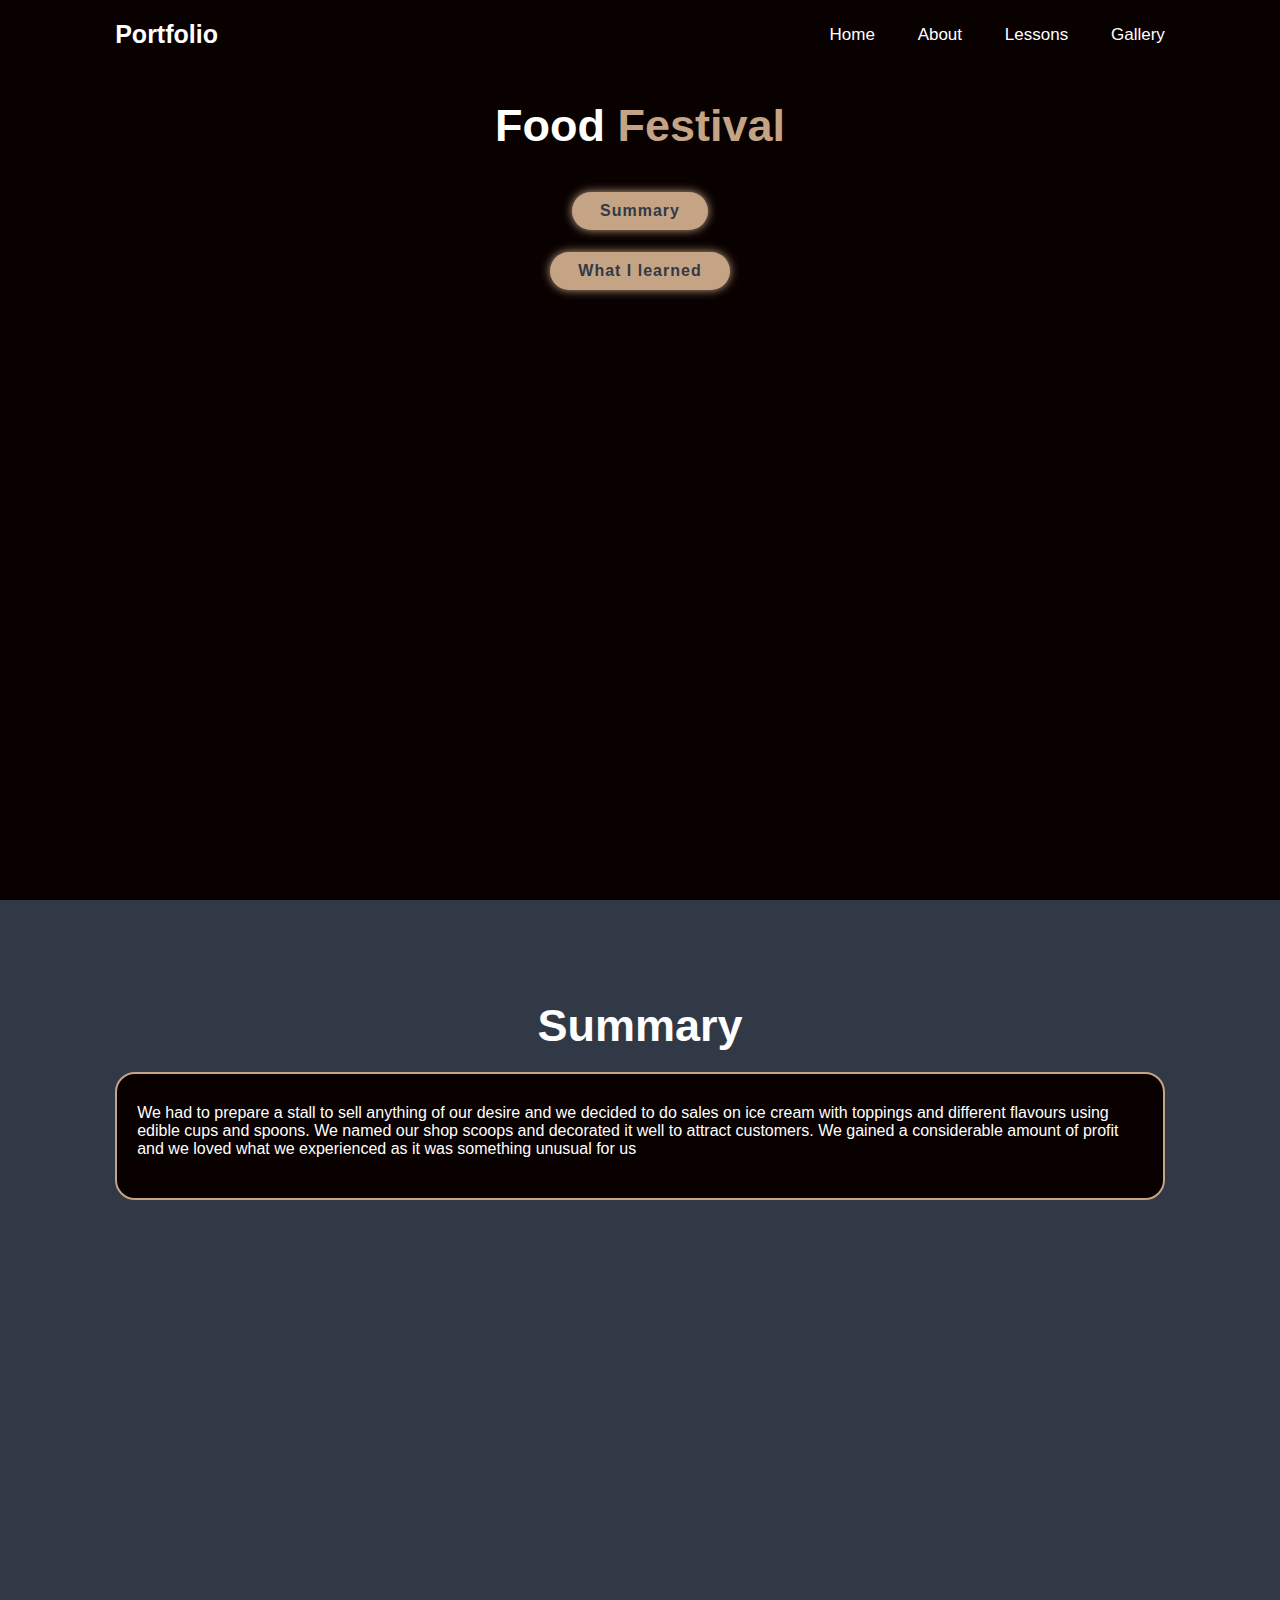
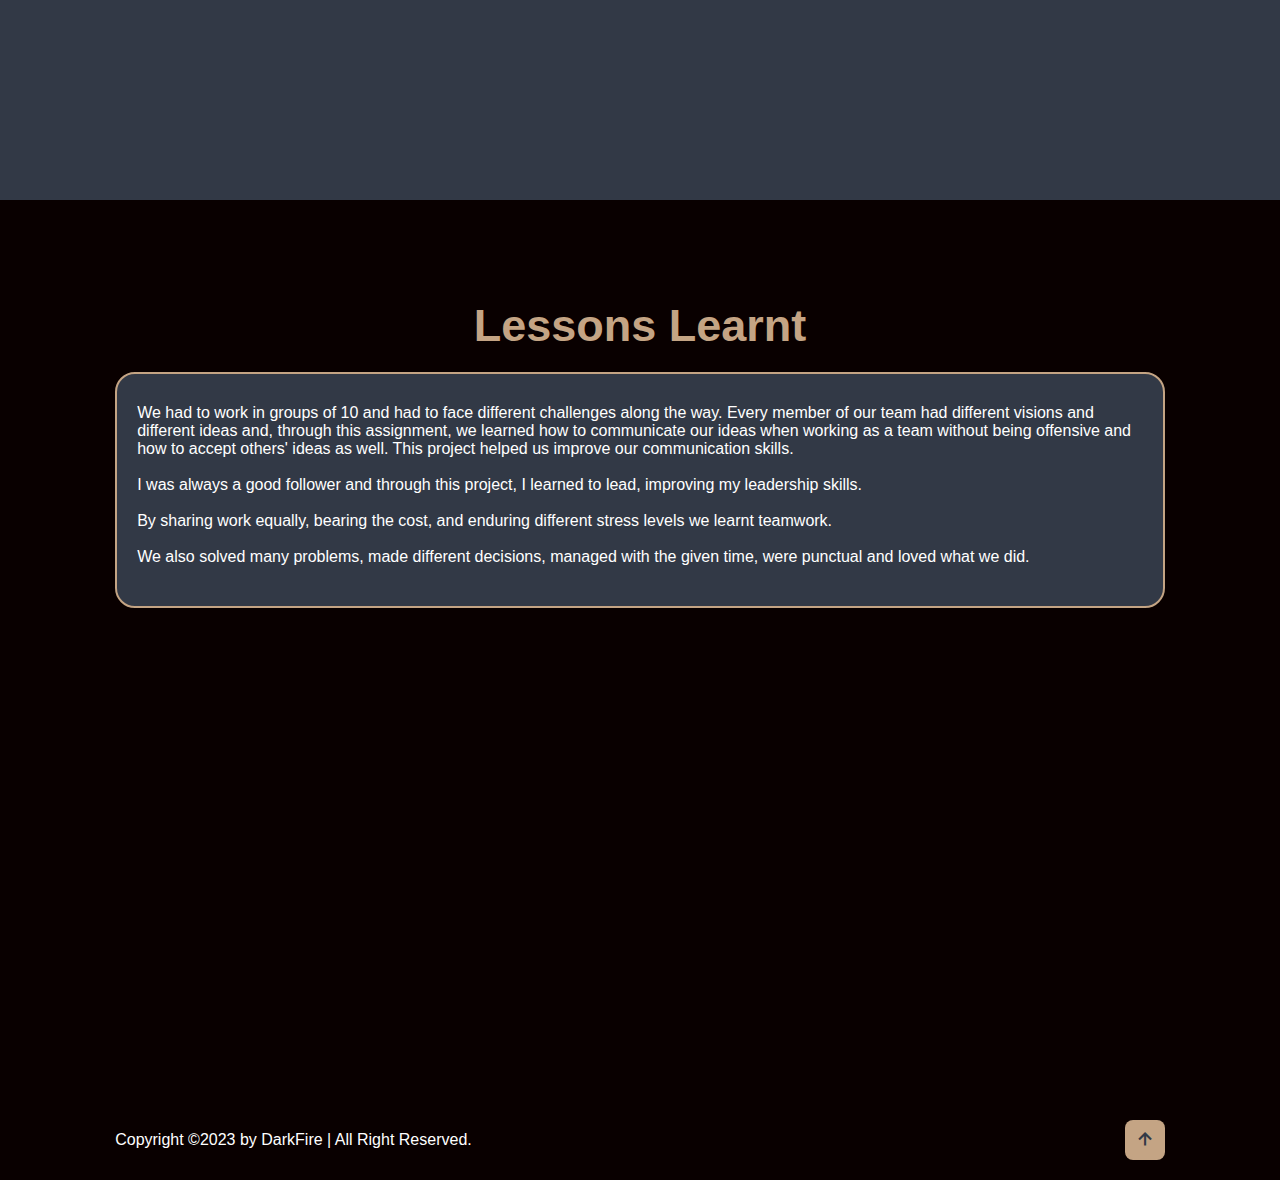
<file: professional skills/8.html>
<!DOCTYPE html>
<html lang="en">
<head>
    <meta charset="UTF-8">
    <meta name="viewport" content="width=device-width, initial-scale=1.0">
    <link href='https://unpkg.com/boxicons@2.1.4/css/boxicons.min.css' rel='stylesheet'>
    <link rel="stylesheet" href="index.css">
    <style>
        .Lessons h2{
            margin-bottom: 40px;
        }
        .button-container {
            text-align: center;
        }
        .Summary{
            background: var(--second-bg-color);
        }
        .summary-card p{
            background:var(--bg-color) ;
            padding: 3rem 2rem 4rem;
            border-radius: 2rem;
            text-align: left;
            border: .2rem solid var(--main-color);
            font-size: 1.6rem;
            margin: 2rem 0 3rem;
        }
        .lesson-card p{
            background:var(--second-bg-color) ;
            padding: 3rem 2rem 4rem;
            border-radius: 2rem;
            text-align: left;
            border: .2rem solid var(--main-color);
            font-size: 1.6rem;
            margin: 2rem 0 3rem;
        }
    </style>
    <title>Document</title>
</head>
<body>
    <!-- navbar section design  -->
    <header class="header">
        <a href="#" class="logo">Portfolio</a>

        <box-icon name='menu' id="menu-icon"></box-icon>

        <nav class="navbar">
            <a href="index.html">Home</a>
            <a href="index.html#about">About</a>
            <a href="index.html#services">Lessons</a>
            <a href="index.html#portfolio">Gallery</a>
        </nav>
    </header>

    <!-- button section design  -->
    <section class="Lessons" id="Lessons">
        <h2 class="heading">Food <span>Festival</span></h2>

        <div class="button-container">
            <a href="#Summary" class="btn">Summary</a><br><br><br>
            <a href="#learnt" class="btn">What I learned</a><br><br><br>
        </div>
    </section>

    <!-- summary section design  -->
    <section class="Summary" id="Summary">
        <h2 class="heading">Summary</h2>
        <div class="summary-card">
            <p>
                We had to prepare a stall to sell anything of our desire and we decided to do sales on ice cream with toppings and different flavours using edible cups and spoons. We named our shop scoops and decorated it well to attract customers. We gained a considerable amount of profit and we loved what we experienced as it was something unusual for us
            </p>
        </div>
    </section>

    <!-- learnt section design  -->
    <section class="learnt" id="learnt">
        <h2 class="heading"><span>Lessons Learnt</span></h2>
        <div class="lesson-card">
            <p>
                We had to work in groups of 10 and had to face different challenges along the way. Every member of our team had different visions and different ideas and, through this assignment, we learned how to communicate our ideas when working as a team without being offensive and how to accept others' ideas as well. This project helped us improve our communication skills.
                <br><br>I was always a good follower and through this project, I learned to lead, improving my leadership skills. 
                <br><br>By sharing work equally, bearing the cost, and enduring different stress levels we learnt teamwork.
                <br><br>We also solved many problems, made different decisions, managed with the given time, were punctual and loved what we did.
            </p>
        </div>
    </section>

    <footer class="footer">
        <div class="footer-text">
            <p>Copyright &copy;2023 by DarkFire | All Right Reserved.</p>
        </div>

        <div class="footer-iconTop">
            <a href="#Lessons"><i class='bx bx-up-arrow-alt'></i></a>
        </div>
    </footer>
    
    <script src="script.js"></script>
</body>
</html>
</file>
<file: professional skills/index.css>
*{
    box-sizing: border-box;
    font-family: 'Poppins',sans-serif;
    scroll-behavior: smooth;
    text-decoration: none;
    outline: none;
    margin: 0;
    padding: 0;
}
:root {
    --bg-color: #090000;
    --second-bg-color: #323946;
    --text-color: #fff;
    --main-color: #C4A484;
    --glow-color: #a0522d; 
}

html{
    font-size: 62.5%;
    overflow-x: hidden;
}

body{
    background: var(--bg-color);
    color:  rgb(255, 255, 255);
}

section{
    min-height: 100vh;
    padding: 10rem 9% 2rem;
}

/* header */
.header{
    position: fixed;
    top: 0;
    left: 0;
    width: 100%;
    padding: 2rem 9%;
    background: var(--bg-color);
    display: flex;
    justify-content: space-between;
    align-items: center;
    z-index: 100;
}

.header.sticky{
    border-bottom: .1rem solid rgba(0, 0, 0, .2);
}
.logo{
    font-size: 2.5rem;
    color: var(--text-color);
    font-weight: 600;
    cursor: default;
}

.navbar a{
    font-size: 1.7rem;
    color: var(--text-color);
    margin-left: 4rem;
    transition: 0.3s;
}

.navbar a:hover{
    color: var(--main-color);
}

#menu-icon{
    font-size: 3.6rem;
    color: var(--text-color);
    display: none;
}

/* home */
.home{
    display: flex;
    justify-content: center;
    align-items: center;
    text-align: center;
}

.home-content h3{
    font-size: 3.2rem;
    font-weight: 700;
}

.home-content h3:nth-of-type(2){
    margin-bottom: 2rem;
}

span{
    color: var(--main-color);
}
.span1{
    text-decoration: underline;
    font-weight: bold;
    color: rgb(138, 138, 138);
}

.home-content h1{
    font-size: 5.6rem;
    font-weight: 700;
    line-height: 1.3;
}

.home-img img {
    width: 35vw;  /* Adjust the width percentage as needed */
}

.home-content p{
    font-size: 1.6rem;
}

.social-media a{
    display: inline-flex;
    justify-content: center;
    align-items: center;
    width: 4rem;
    height: 4rem;
    background: transparent;
    border: .2rem solid var(--main-color);
    border-radius: 2rem;
    color: var(--main-color);
    margin: 3rem 1.5rem 3rem 0;
    transition: .5s ease;
}

.social-media a:hover{
    background: var(--main-color);
    color: var(--second-bg-color);
    box-shadow: 0 0 1rem var(--main-color);
}

.btn{
    display: inline-block;
    padding: 1rem 2.8rem;
    background: var(--main-color);
    border-radius: 4rem;
    box-shadow: 0 0 1rem var(--main-color);
    font-size: 1.6rem;
    color: var(--second-bg-color);
    letter-spacing: .1rem;
    font-weight: 600;
    transition: .5s ease;
}

.btn:hover{
    box-shadow: none;
}

/* about */
.about{
    display: flex;
    justify-content: center;
    align-items: center;
    gap: 2rem;
    background: var(--second-bg-color);
}

.about-img img{
    width: 35vw;
}

.heading{
    text-align:center;
    font-size: 4.5rem;
}

.about-content h2{
    text-align: left;
    line-height: 1.2;
}

.about-content h3{
    font-size: 2.6rem;
}

.about-content p{
    font-size: 1.6rem;
    margin: 2rem 0 3rem;
}

/* lessons */
.services h2{
    margin-bottom: 5rem;
}

.services-container{
    display: flex;
    justify-content: center;
    align-items: center;
    flex-wrap: wrap;
    gap: 2rem;
}

.services-container .services-box{
    flex: 1 1 30rem;
    background: var(--second-bg-color);
    padding: 3rem 2rem 4rem;
    border-radius: 2rem;
    text-align: center;
    border: .2rem solid var(--bg-color);
    transition: .5s ease;
}

.services-container .services-box:hover{
    border-color: var(--main-color);
    transform: scale(1.02);
}

.services-box i{
    font-size: 7rem;
    color: var(--main-color);
}

.services-box h3{
    font-size: 2.6rem;
}

.services-box p{
    font-size: 1.6rem;
    margin: 1rem 0 3rem;
}

</body>
</html>

/* galery  */
.portfolio{
    background: var(--second-bg-color);
    
}

.portfolio h2{
    margin-bottom: 4rem;
}

.portfolio-container{
    display: grid;
    grid-template-columns: repeat(5,1fr);
    align-items: center;
    gap: 2.5rem;

}

.portfolio-box{
    position: relative;
    border-radius: 2rem;
    box-shadow: 0 0 1rem var(--bg-color);
    overflow: hidden;
    display: flex;
}

.portfolio-box img{
    transition: .5s ease;
}

.portfolio-box:hover img{
    transform: scale(1.1);
}

.image-preview {
    display: none;
    position: fixed;
    top: 0;
    left: 0;
    width: 100%;
    height: 100%;
    background: rgb(255, 255, 255);
    justify-content: center;
    align-items: center;
    flex-direction: column;
}

.image-preview img {
    max-width: 80%;
    max-height: 80%;
}

.close-icon {
    font-size: 24px !important; 
    cursor: pointer;
}
/* footer */
.footer{
    display: flex;
    justify-content: space-between;
    align-items: center;
    flex-wrap: wrap;
    padding: 2rem 9%;
    background: var(---bg-color);
}

.footer-text p{
    font-size: 1.6rem;
}

.footer-iconTop a{
    display: inline-flex;
    justify-content: center;
    align-items: center;
    padding: .8rem;
    background: var(--main-color);
    border-radius: .8rem;
    transition: .5s ease;
}

.footer-iconTop a:hover{
    box-shadow: 0 0 1rem var(--main-color);
}

.footer-iconTop a i{
    font-size: 2.4rem;
    color: var(--second-bg-color);
}

@media (max-width: 1200px){
    html{
        font-size: 55%
    }
}

@media (max-width: 991px){
    .header{
        padding: 2rem 3%;
    }

    section{
        padding: 10rem 3% 2rem;
    }

    .footer{
        padding: 2rem 3%;
    }
}

@media (max-width: 768px){
    /* #menu-icon{
        display: block;
    }

    .navbar{
        position: absolute;
        top: 100%;
        left: 0;
        width: 100%;
        padding: 1rem 3%;
        background: var(--bg-color);
        border-top: .1rem solid rgba(0, 0, 0, .2);
        box-shadow: 0.5rem 1rem rgba(0, 0, 0, .2);
        display: none;
    }

    .navbar.active{
        display: block;
    }
    .navbar a{
        display: block;
        font-size: 2rem;
        margin: 3rem 0;
    } */
}
.Summary {
    text-align: left;
}
</file>
